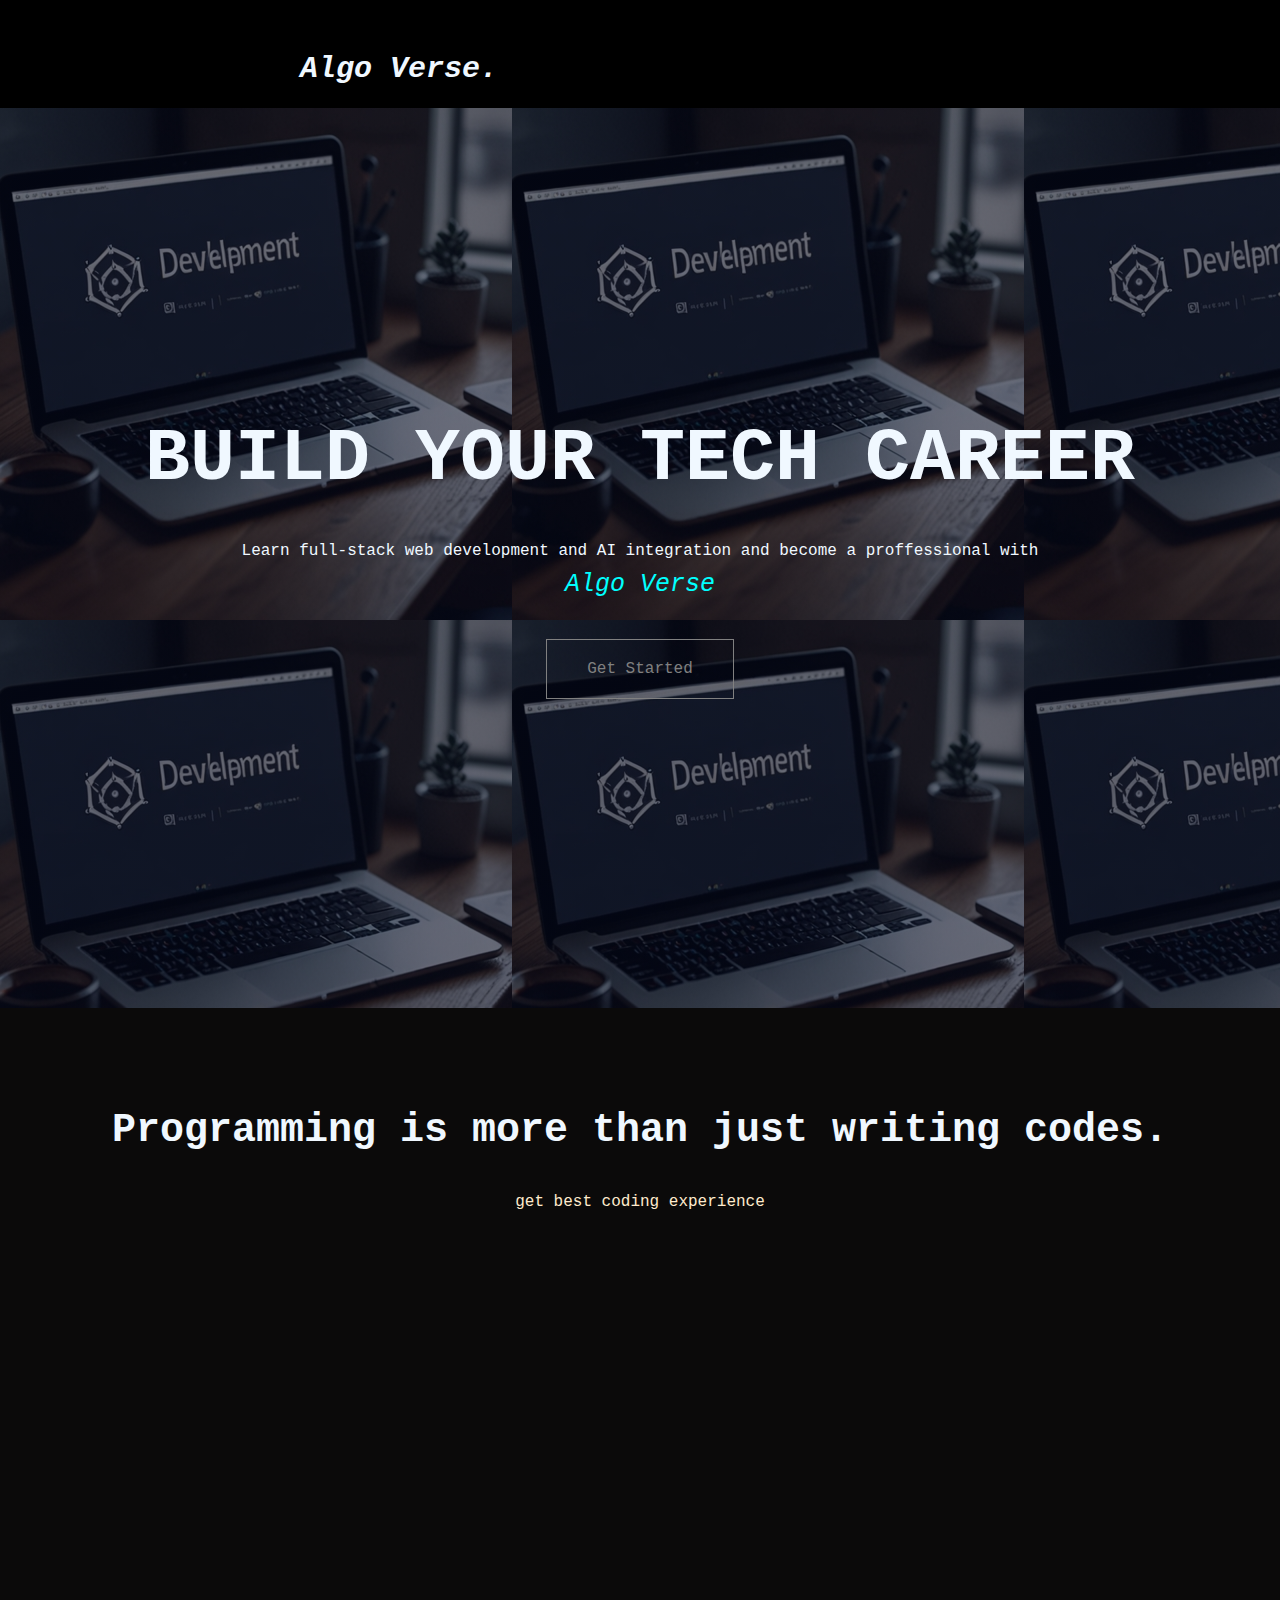
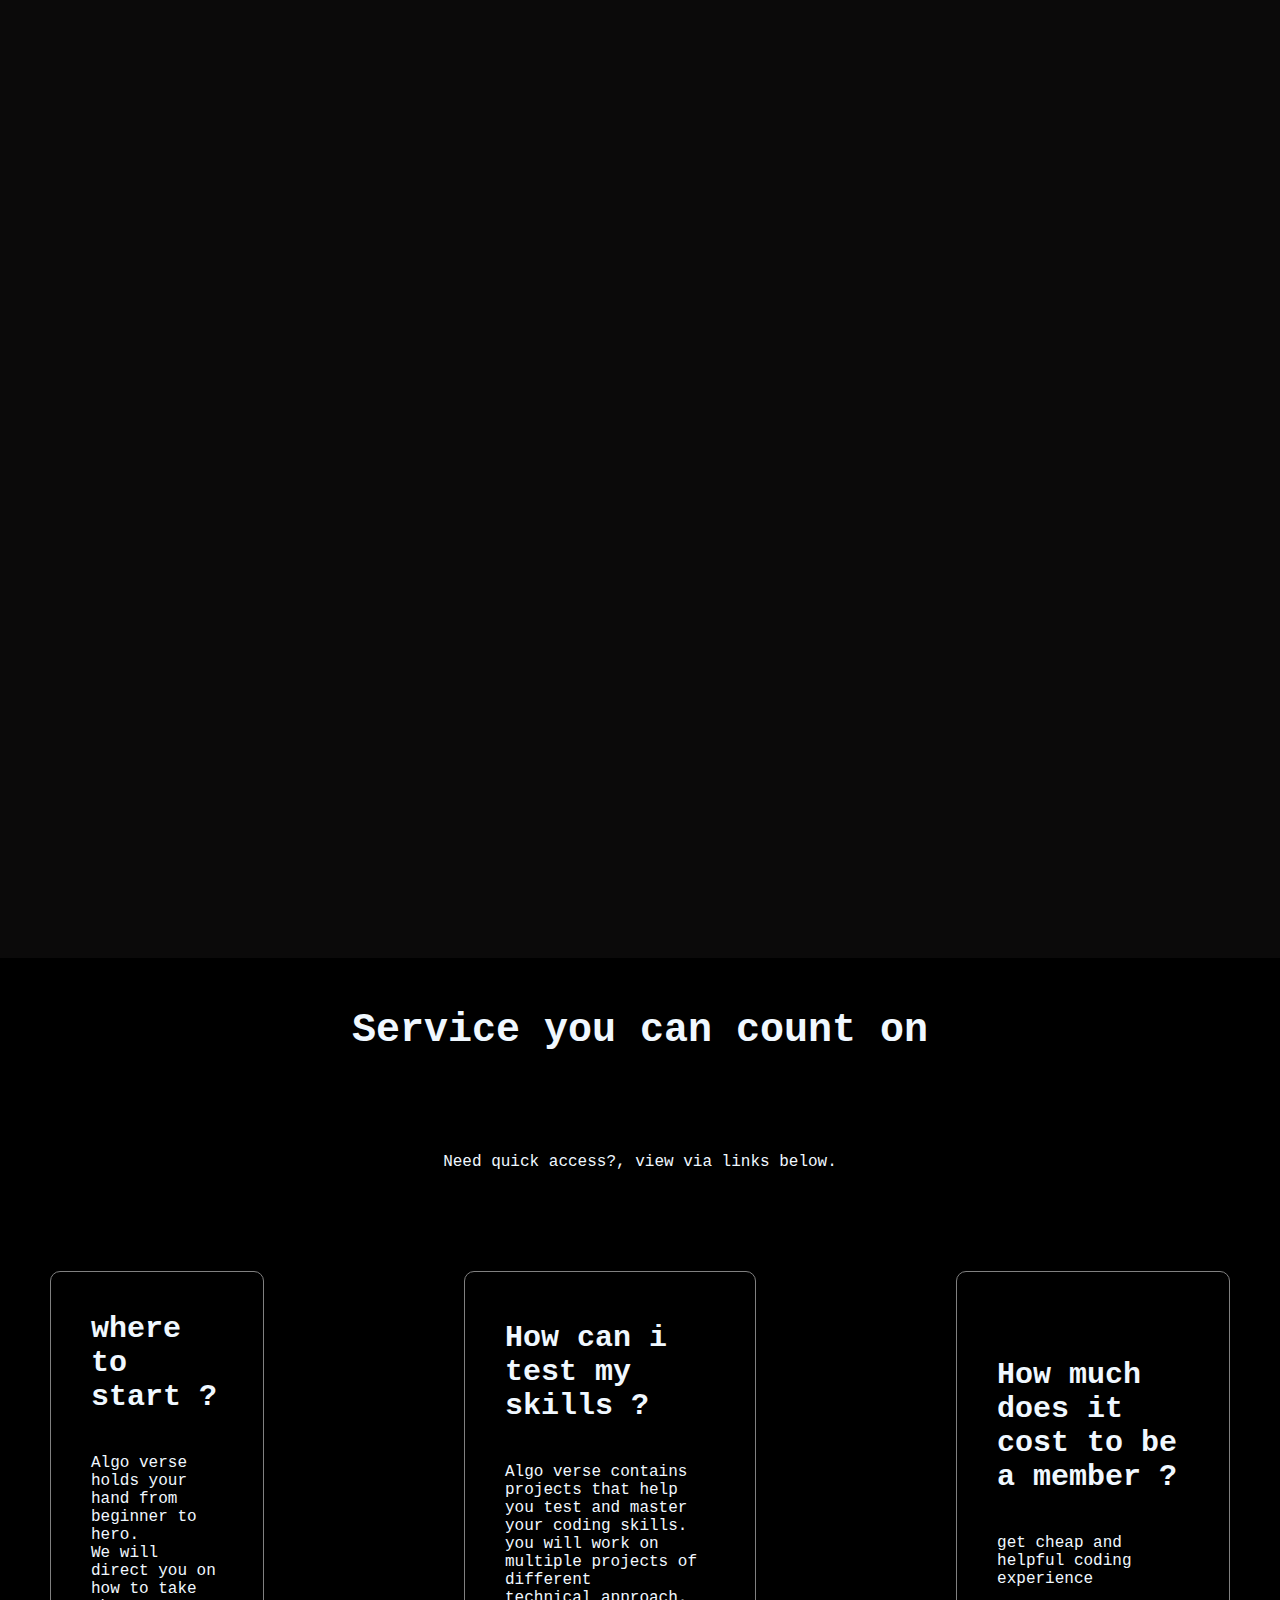
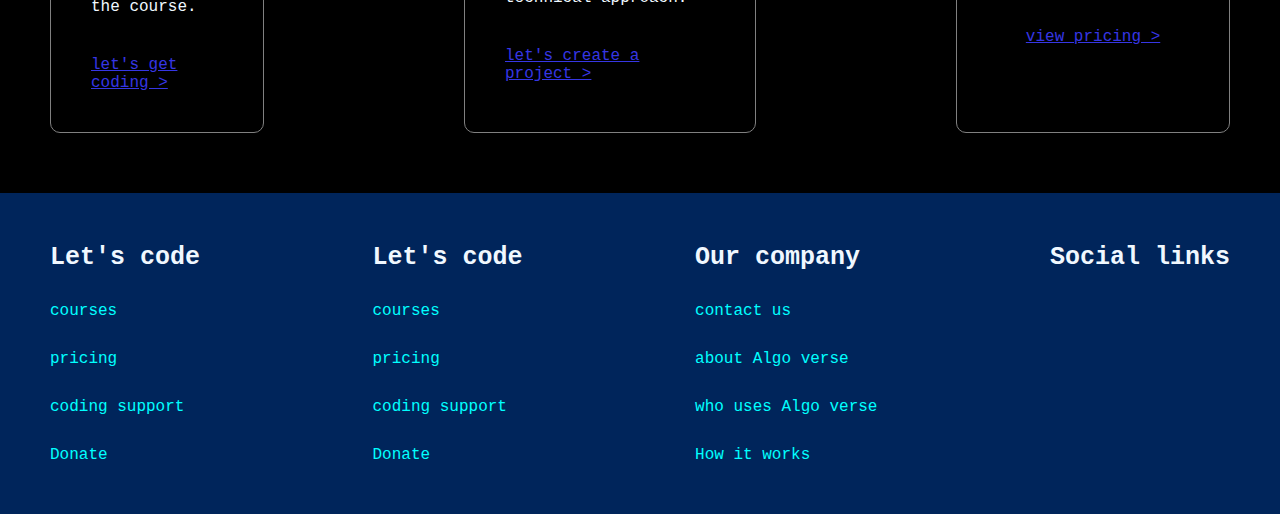
<file: index.html>
<!DOCTYPE html>
<html lang="en">
<head>
    <meta charset="UTF-8">
    <meta name="viewport" content="width=device-width, initial-scale=1.0">
    <title>Document</title>
    <link rel="stylesheet" href="style.css">
    
</head>
<body>
    <div class="header">
        <h3><a href="index.html">Algo Verse.</a></h3>
        <nav>
            <div class="dropdown">
                <a href="index.html">Services</a>
                <div class="dropdown-content">
                    <a href="buy.html">Buy site</a>
                    <a href="history.html">Sell site</a>
                    <a href="web.html">websites available</a>
                </div>
            </div>
            <a href="course.html">Course</a>
            <div class="dropdown">
                <a href="index.html">About</a>
                <div class="dropdown-content">
                    <a href="about.html">About us</a>
                    <a href="history.html">Contact us</a>
                    <a href="work.html">help</a>
                    <a href="">Job Opportunities</a>
                </div>
            </div>
            <a href="">Contact</a>
            <a href="price.html">pricing</a>
        </nav>
    </div>
    
        <div class="container">
            <h1>BUILD YOUR TECH CAREER</h1>
            <p>Learn full-stack web development and AI integration and become a proffessional with <br><span>Algo Verse</span></p>
            <a href="course.html">Get Started</a>
        </div>
    

    
        <div class="body-content">
            <div class="body-header">
                <h3>Programming is more than just writing codes.</h3>
                <p>get best coding experience</p>
            </div>
            <div class="security">
                <div>
                    <img src="images/billing.jpg" alt="">
                </div>
                <div class="info">
                    <h4>Expert Support</h4>
                    <div class="line"></div>
                    <p>Algo verse offers expert support by providing guidance in <br>
                        creating real life systems such as games and bank systems. <br>
                        More info about every concept tackled are available.
                    </p>
                </div>
            </div>
            <div class="security">
                <div class="info">
                    <h4>Learn Back-end development</h4>
                    <div class="line"></div>
                    <p>Ever wondered how the webs work, ever had the curiosity as <br>
                        to what makes the websites run and function. Embark on your<br>
                        backend development journey with Algo verse and find all the answers.
                    </p>
                </div>
                <img src="images/data.jpg" alt="">
            </div>
            <div class="security">
                <img src="images/frontend.jpg" alt="">
                <div class="info">
                    <h4>Get to know about Front-end development</h4>
                    <div class="line"></div>
                    <p>Algo verse will give you a step by step guide on how <br>
                        to build cool and well structured front-end of websites <br>
                        such as the Algo verse site that you are currently interacting with.
                    </p>
                </div>
            </div>
        </div>
    

    
        <div class="body-nav">
            <h3>Service you can count on</h3>
            <p>Need quick access?, view  via links below.</p>
            <div class="services-offer">
                <div class="track-service">
                    <h4>where to start ?</h4>
                    <p>Algo verse holds your hand from beginner to hero.<br>
                        We will direct you on how to take the course.
                    </p>
                    <a href="course.html">let's get coding ></a>
                </div>
                <div class="ship-service">
                    <h4>How can i test my skills ?</h4>
                    <p>
                        Algo verse contains projects that help you
                        test and master your coding skills. <br>
                        you will work on multiple projects of different <br>
                        technical approach.
                    </p>
                    <a href="course.html">let's create a project ></a>
                </div>
                <div class="bill-service">
                    <h4>How much does it cost to be a member ?</h4>
                    <p>get cheap and helpful coding experience</p>
                    <a href="price.html">view pricing ></a>
                </div>
            </div>
        </div>
    

    <footer>
        <div class="left-footer">
            <h5>Let's code</h5>
            <a href="course.html">courses</a>
            <a href="">pricing</a>
            <a href="">coding support</a>
            <a href="">Donate</a>
        </div>
        <div class="middle-footer">
            <h5>Let's code</h5>
            <a href="course.html">courses</a>
            <a href="">pricing</a>
            <a href="">coding support</a>
            <a href="">Donate</a>
        </div>
        <div class="right-footer">
            <h5>Our company</h5>
            <a href="">contact us</a>
            <a href="">about Algo verse</a>
            <a href="">who uses Algo verse</a>
            <a href="">How it works</a>
        </div>
        <div class="contact">
            <h5>Social links</h5>
            
        </div>
    </footer>
    <script src="script.js"></script>
</body>
</html>
</file>
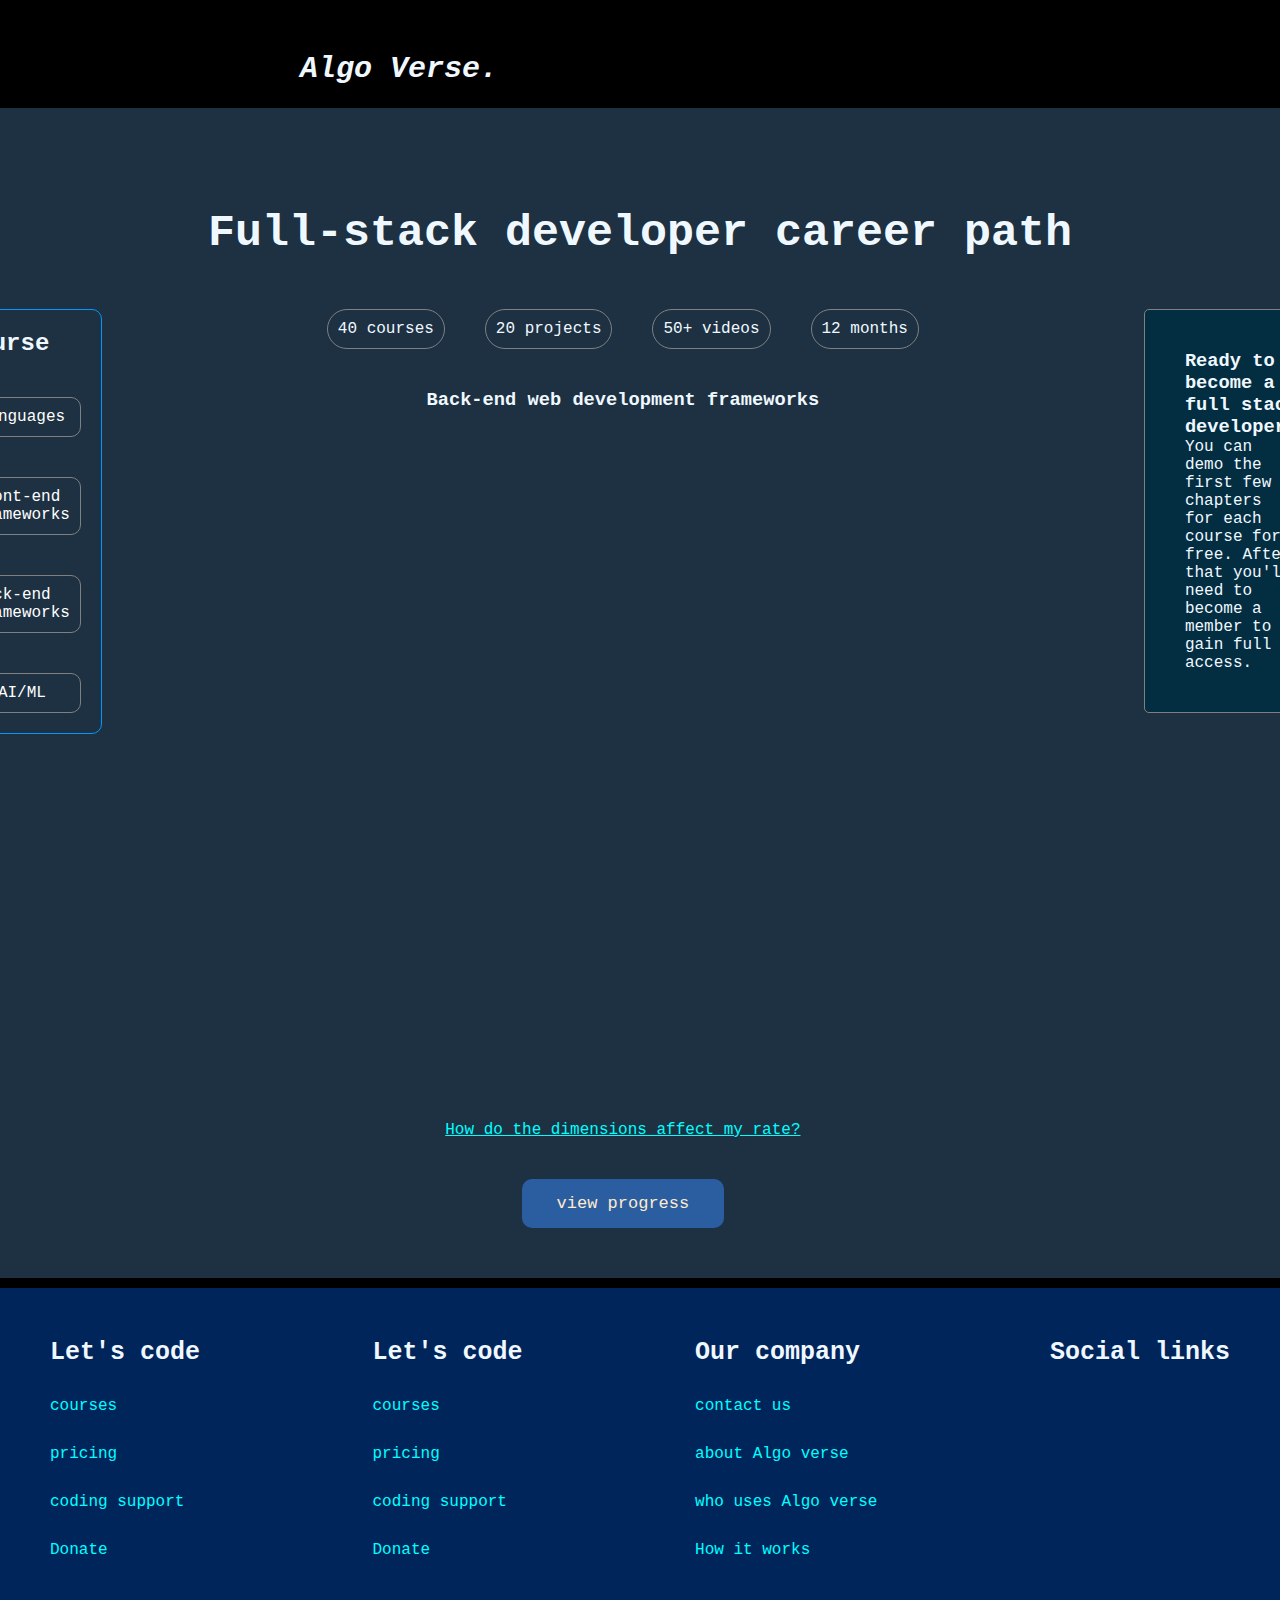
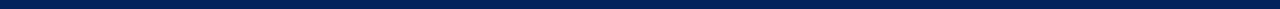
<file: back.html>
<!DOCTYPE html>
<html lang="en">
<head>
    <meta charset="UTF-8">
    <meta name="viewport" content="width=device-width, initial-scale=1.0">
    <title>Document</title>
    <link rel="stylesheet" href="style.css">
    <link href='https://unpkg.com/boxicons@2.1.4/css/boxicons.min.css' >
</head>
<body>
    <div class="header">
        <h3><a href="index.html">Algo Verse.</a></h3>
        <nav>
            <div class="dropdown">
                <a href="index.html">Services</a>
                <div class="dropdown-content">
                    <a href="about.html">Buy site</a>
                    <a href="history.html">Sell site</a>
                    <a href="web.html">websites available</a>
                </div>
            </div>
            <a href="course.html">Course</a>
            <div class="dropdown">
                <a href="index.html">About</a>
                <div class="dropdown-content">
                    <a href="about.html">About us</a>
                    <a href="history.html">Contact us</a>
                    <a href="work.html">help</a>
                    <a href="">Job Opportunities</a>
                </div>
            </div>
            <a href="">Contact</a>
            <a href="price.html">pricing</a>
        </nav>
    </div>


    <section>
        <h1>Full-stack developer career path</h1>
        <div class="form-group">
            <div class="course-links">
                <h2>Course</h2>
                <a href="languages.html">Languages</a>
                <a href="front.html">Front-end frameworks</a>
                <a href="back.html">Back-end frameworks</a>
                <a href="">AI/ML</a>
            </div>
            <div class="courses">
                <div class="access">
                    <div class="course-num">
                        <p>40 courses</p>
                    </div>
                    <div class="projects">
                        <p>20 projects</p>
                    </div>
                    <div class="videos">
                        <p>50+ videos</p>
                    </div>
                    <div class="months">
                        <p>12 months</p>
                    </div>
                </div>
                <h3>Back-end web development frameworks</h3>
                <div class="course-schedule">
                    <div class="stat">
                        <div>
                            <p>Course</p>
                            <h3>Learn Django</h3>
                        </div>
                        
                    </div>
                    <div class="recom">
                        <a href="editor_python.html">Enter course</a>
                    </div>
                </div>

                <div class="course-schedule">
                    <div class="stat">
                        <div>
                            <p>Course</p>
                            <h3>Learn Node</h3>
                        </div>
                    </div>
                    <div class="recom">
                        <a href="editor_javascript.html">Enter course</a>
                    </div>
                </div>

                <div class="course-schedule">
                    <div class="stat">
                        <div>
                            <p>Course</p>
                            <h3>Learn Flask</h3>
                        </div>
                    </div>
                    <div class="recom">
                        <a href="editor_python.html">Enter course</a>
                    </div>
                </div>

                <div class="course-schedule">
                    <div class="stat">
                        <div>
                            <p>Course</p>
                            <h3>Learn Laravel</h3>
                        </div>
                    </div>
                    <div class="recom">
                        <a href="editor_html.html">Enter course</a>
                    </div>
                </div>
                
                <div class="course-schedule">
                    <div class="stat">
                        <div>
                            <p>Course</p>
                            <h3>Learn Express</h3>
                        </div>
                    </div>
                    <div class="recom">
                        <a href="editor_javascript.html">Enter course</a>
                    </div>
                </div>
                



                <a href="">How do the dimensions affect my rate?</a>
                <button>view progress</button>

            </div>

            <div class="course-summary">
                <h3>Ready to become a full stack developer?</h3>
                <p>You can demo the first few chapters for each course for free. After <br>
                    that you'll need to become a member to gain full access.
                </p>
            </div>
        </div>
    </section>
    <footer>
        <div class="left-footer">
            <h5>Let's code</h5>
            <a href="course.html">courses</a>
            <a href="">pricing</a>
            <a href="">coding support</a>
            <a href="">Donate</a>
        </div>
        <div class="middle-footer">
            <h5>Let's code</h5>
            <a href="course.html">courses</a>
            <a href="">pricing</a>
            <a href="">coding support</a>
            <a href="">Donate</a>
        </div>
        <div class="right-footer">
            <h5>Our company</h5>
            <a href="">contact us</a>
            <a href="">about Algo verse</a>
            <a href="">who uses Algo verse</a>
            <a href="">How it works</a>
        </div>
        <div class="contact">
            <h5>Social links</h5>
            
        </div>
    </footer>
</body>
</html>
</file>
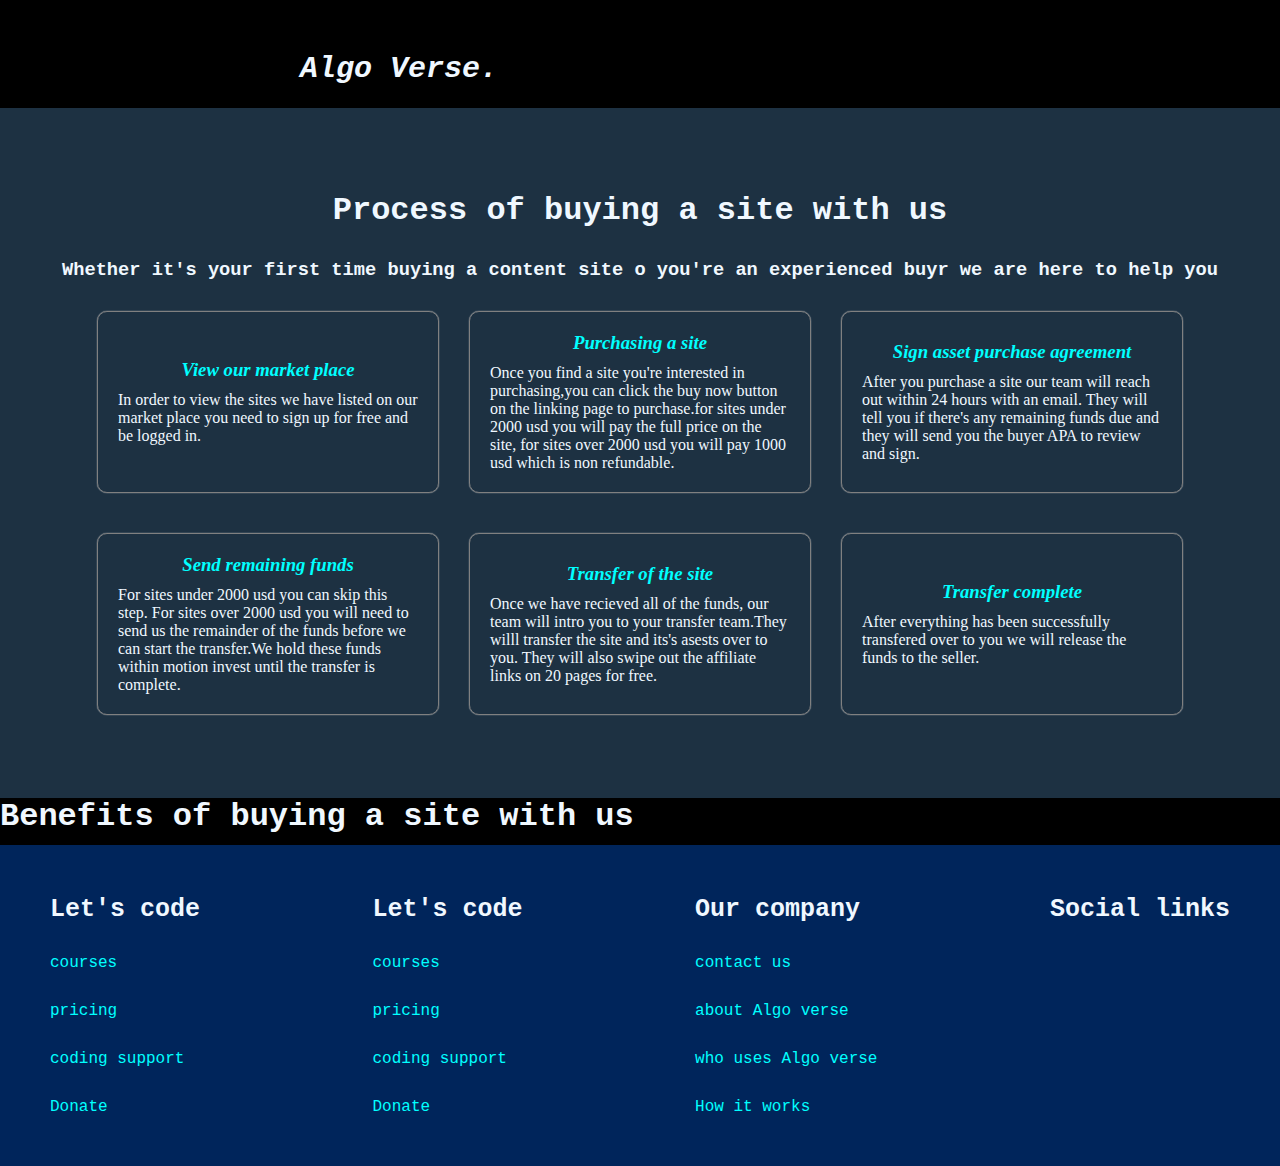
<file: buy.html>
<!DOCTYPE html>
<html lang="en">
<head>
    <meta charset="UTF-8">
    <meta name="viewport" content="width=device-width, initial-scale=1.0">
    <title>Document</title>
    <link rel="stylesheet" href="style.css">
    
</head>
<body>
    <div class="header">
        <h3><a href="index.html">Algo Verse.</a></h3>
        <nav>
            <div class="dropdown">
                <a href="index.html">Services</a>
                <div class="dropdown-content">
                    <a href="buy.html">Buy site</a>
                    <a href="history.html">Sell site</a>
                    <a href="web.html">websites available</a>
                </div>
            </div>
            <a href="course.html">Course</a>
            <div class="dropdown">
                <a href="index.html">About</a>
                <div class="dropdown-content">
                    <a href="about.html">About us</a>
                    <a href="contact.html">Contact us</a>
                    <a href="work.html">help</a>
                    <a href="">Job Opportunities</a>
                </div>
            </div>
            <a href="">Contact</a>
            <a href="price.html">pricing</a>
        </nav>
    </div>
    
    <div class="process">
        <h1>Process of buying a site with us</h1>
        <h3>Whether it's your first time buying a content site o you're an experienced buyr we are here to help you</h3>
        <div class="box-content">
            <div class="box-up">
                <div class="box-container">
                    <h3>View our market place</h3>
                    <p>In order to view the sites we have listed on our market place you need to sign up for free and be logged in.</p>
                </div>
                <div class="box-container">
                    <h3>Purchasing a site</h3>
                    <p>Once you find a site you're interested in purchasing,you can click the buy now button on the linking page to purchase.for sites under 2000 usd you will pay the full price on the site, for sites over 2000 usd you will pay 1000 usd which is non refundable.</p>
                </div>
                <div class="box-container">
                    <h3>Sign asset purchase agreement</h3>
                    <p>After you purchase a site our team will reach out within 24 hours with an email. They will tell you if there's any remaining funds due and they will send you the buyer APA to review and sign.</p>
                </div>
            </div>
            <div class="box-down">
                <div class="box-container">
                    <h3>Send remaining funds</h3>
                    <p>For sites under 2000 usd you can skip this step. For sites over 2000 usd you will need to send us the remainder of the funds before we can start the transfer.We hold these funds within motion invest until the transfer is complete.</p>
                </div>
                <div class="box-container">
                    <h3>Transfer of the site</h3>
                    <p>Once we have recieved all of the funds, our team will intro you to your transfer team.They willl transfer the site and its's asests over to you. They will also swipe out the affiliate links on 20 pages for free.</p>
                </div>
                <div class="box-container">
                    <h3>Transfer complete</h3>
                    <p>After everything has been successfully transfered over to you we will release the funds to the seller.</p>
                </div>                
            </div>
        </div>
    </div>

    <div class="benefits">
        <h1>Benefits of buying a site with us</h1>
        <p></p>
    </div>
    

    <footer>
        <div class="left-footer">
            <h5>Let's code</h5>
            <a href="course.html">courses</a>
            <a href="">pricing</a>
            <a href="">coding support</a>
            <a href="">Donate</a>
        </div>
        <div class="middle-footer">
            <h5>Let's code</h5>
            <a href="course.html">courses</a>
            <a href="">pricing</a>
            <a href="">coding support</a>
            <a href="">Donate</a>
        </div>
        <div class="right-footer">
            <h5>Our company</h5>
            <a href="">contact us</a>
            <a href="">about Algo verse</a>
            <a href="">who uses Algo verse</a>
            <a href="">How it works</a>
        </div>
        <div class="contact">
            <h5>Social links</h5>
            
        </div>
    </footer>
    <script src="script.js"></script>
</body>
</html>
</file>
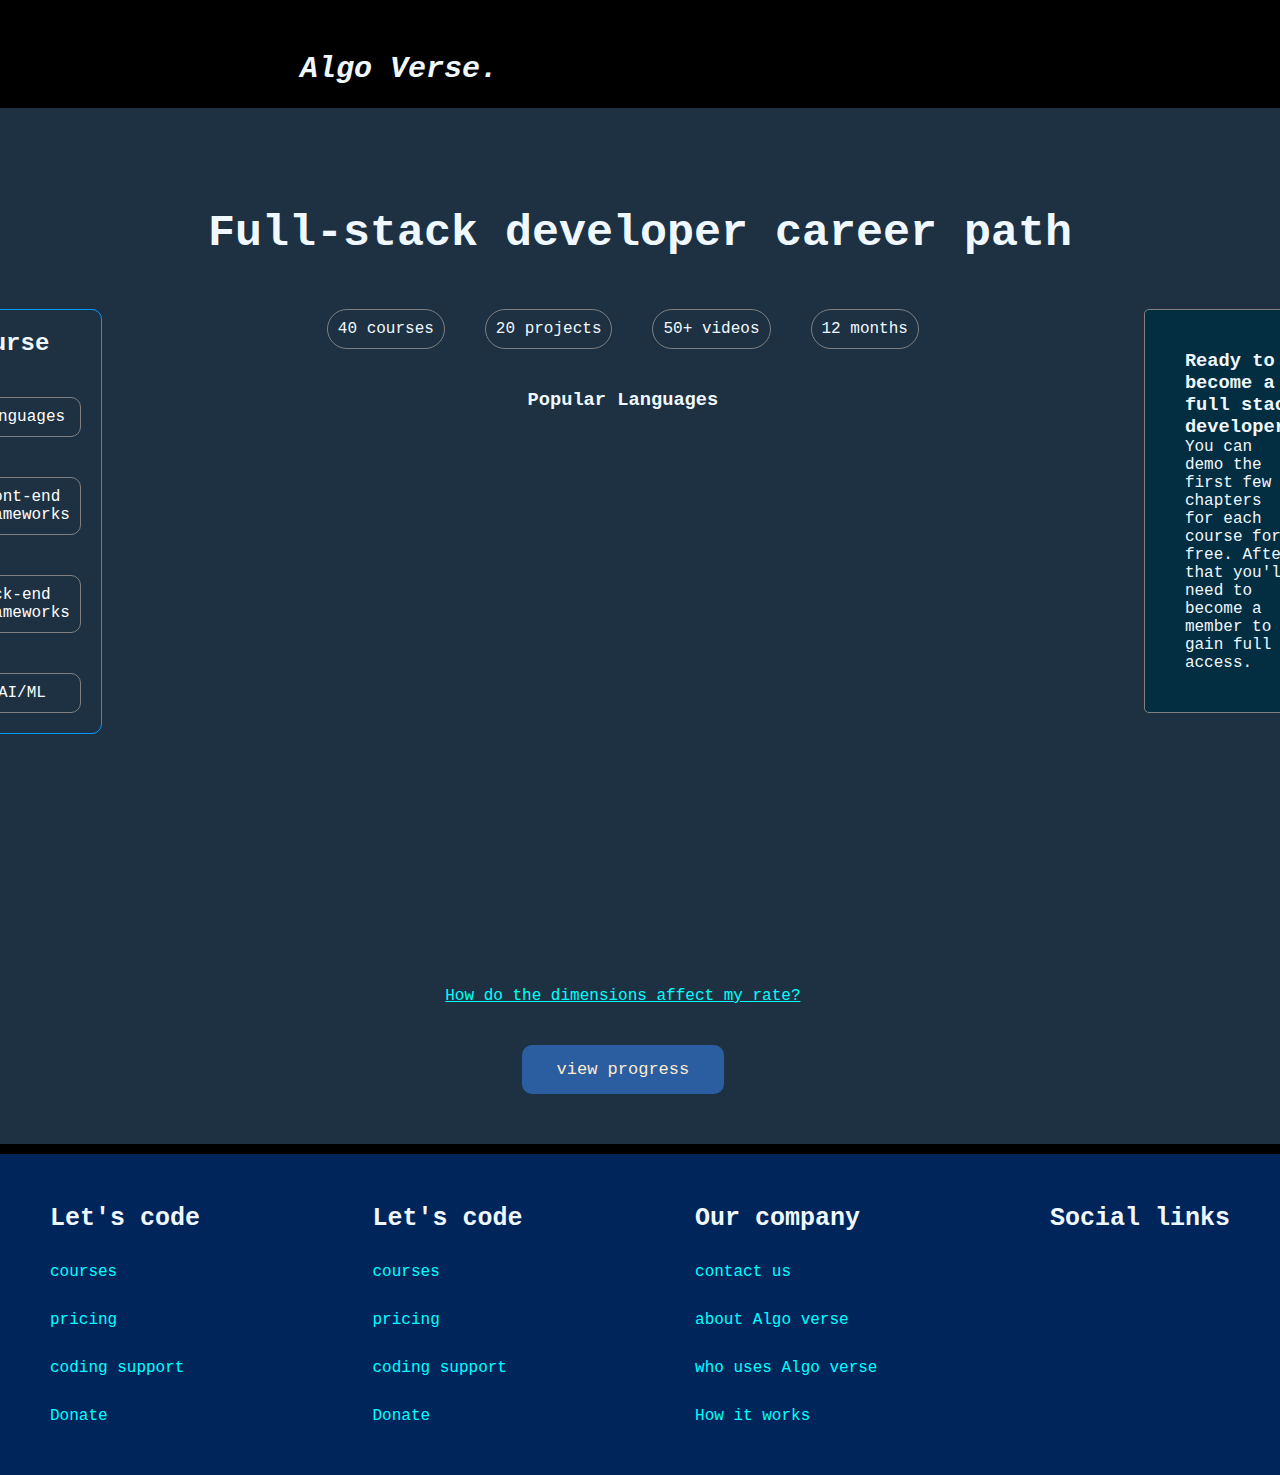
<file: course.html>
<!DOCTYPE html>
<html lang="en">
<head>
    <meta charset="UTF-8">
    <meta name="viewport" content="width=device-width, initial-scale=1.0">
    <title>Document</title>
    <link rel="stylesheet" href="style.css">
    <link href='https://unpkg.com/boxicons@2.1.4/css/boxicons.min.css' >
</head>
<body>
    <div class="header">
        <h3><a href="index.html">Algo Verse.</a></h3>
        <nav>
            <div class="dropdown">
                <a href="index.html">Services</a>
                <div class="dropdown-content">
                    <a href="about.html">Buy site</a>
                    <a href="history.html">Sell site</a>
                    <a href="web.html">websites available</a>
                </div>
            </div>
            <a href="course.html">Course</a>
            <div class="dropdown">
                <a href="index.html">About</a>
                <div class="dropdown-content">
                    <a href="about.html">About us</a>
                    <a href="history.html">Contact us</a>
                    <a href="work.html">help</a>
                    <a href="">Job Opportunities</a>
                </div>
            </div>
            <a href="">Contact</a>
            <a href="price.html">pricing</a>
        </nav>
    </div>


    <section>
        <h1>Full-stack developer career path</h1>
        <div class="form-group">
            <div class="course-links">
                <h2>Course</h2>
                <a href="course.html">Languages</a>
                <a href="front.html">Front-end frameworks</a>
                <a href="back.html">Back-end frameworks</a>
                <a href="">AI/ML</a>
            </div>
            <div class="courses">
                <div class="access">
                    <div class="course-num">
                        <p>40 courses</p>
                    </div>
                    <div class="projects">
                        <p>20 projects</p>
                    </div>
                    <div class="videos">
                        <p>50+ videos</p>
                    </div>
                    <div class="months">
                        <p>12 months</p>
                    </div>
                </div>
                <h3>Popular Languages</h3>
                <div class="course-schedule">
                    <div class="stat">
                        <div>
                            <p>Course</p>
                            <h3>Learn HTML & CSS</h3>
                        </div>
                        
                    </div>
                    <div class="recom">
                        <a href="editor_html.html">Enter course</a>
                    </div>
                </div>

                <div class="course-schedule">
                    <div class="stat">
                        <div>
                            <p>Course</p>
                            <h3>Learn Javascript</h3>
                        </div>
                    </div>
                    <div class="recom">
                        <a href="editor_javascript.html">Enter course</a>
                    </div>
                </div>

                <div class="course-schedule">
                    <div class="stat">
                        <div>
                            <p>Course</p>
                            <h3>Learn Python</h3>
                        </div>
                    </div>
                    <div class="recom">
                        <a href="editor_python.html">Enter course</a>
                    </div>
                </div>

                <div class="course-schedule">
                    <div class="stat">
                        <div>
                            <p>Course</p>
                            <h3>Learn Go-lang</h3>
                        </div>
                    </div>
                    <div class="recom">
                        <a href="editor_go.html">Enter course</a>
                    </div>
                </div>
                
                



                <a href="">How do the dimensions affect my rate?</a>
                <button>view progress</button>

            </div>

            <div class="course-summary">
                <h3>Ready to become a full stack developer?</h3>
                <p>You can demo the first few chapters for each course for free. After <br>
                    that you'll need to become a member to gain full access.
                </p>
            </div>
        </div>
    </section>
    <footer>
        <div class="left-footer">
            <h5>Let's code</h5>
            <a href="course.html">courses</a>
            <a href="">pricing</a>
            <a href="">coding support</a>
            <a href="">Donate</a>
        </div>
        <div class="middle-footer">
            <h5>Let's code</h5>
            <a href="course.html">courses</a>
            <a href="">pricing</a>
            <a href="">coding support</a>
            <a href="">Donate</a>
        </div>
        <div class="right-footer">
            <h5>Our company</h5>
            <a href="">contact us</a>
            <a href="">about Algo verse</a>
            <a href="">who uses Algo verse</a>
            <a href="">How it works</a>
        </div>
        <div class="contact">
            <h5>Social links</h5>
            
        </div>
    </footer>
</body>
</html>


<!-- <i class='bx bx-home-smile'></i> -->
<!-- <i class='bx bx-package' ></i> -->
<!-- <i class='bx bx-map' ></i> -->
<!-- <i class='bx bx-info-circle' ></i> -->
<!-- <i class='bx bxs-factory' ></i> -->
<!-- <i class='bx bx-chevron-up' ></i> -->
<!-- <i class='bx bx-chevron-down' ></i> -->
<!-- <i class='bx bxl-linkedin'></i> -->
<!-- <i class='bx bxl-twitter' ></i> -->
</file>
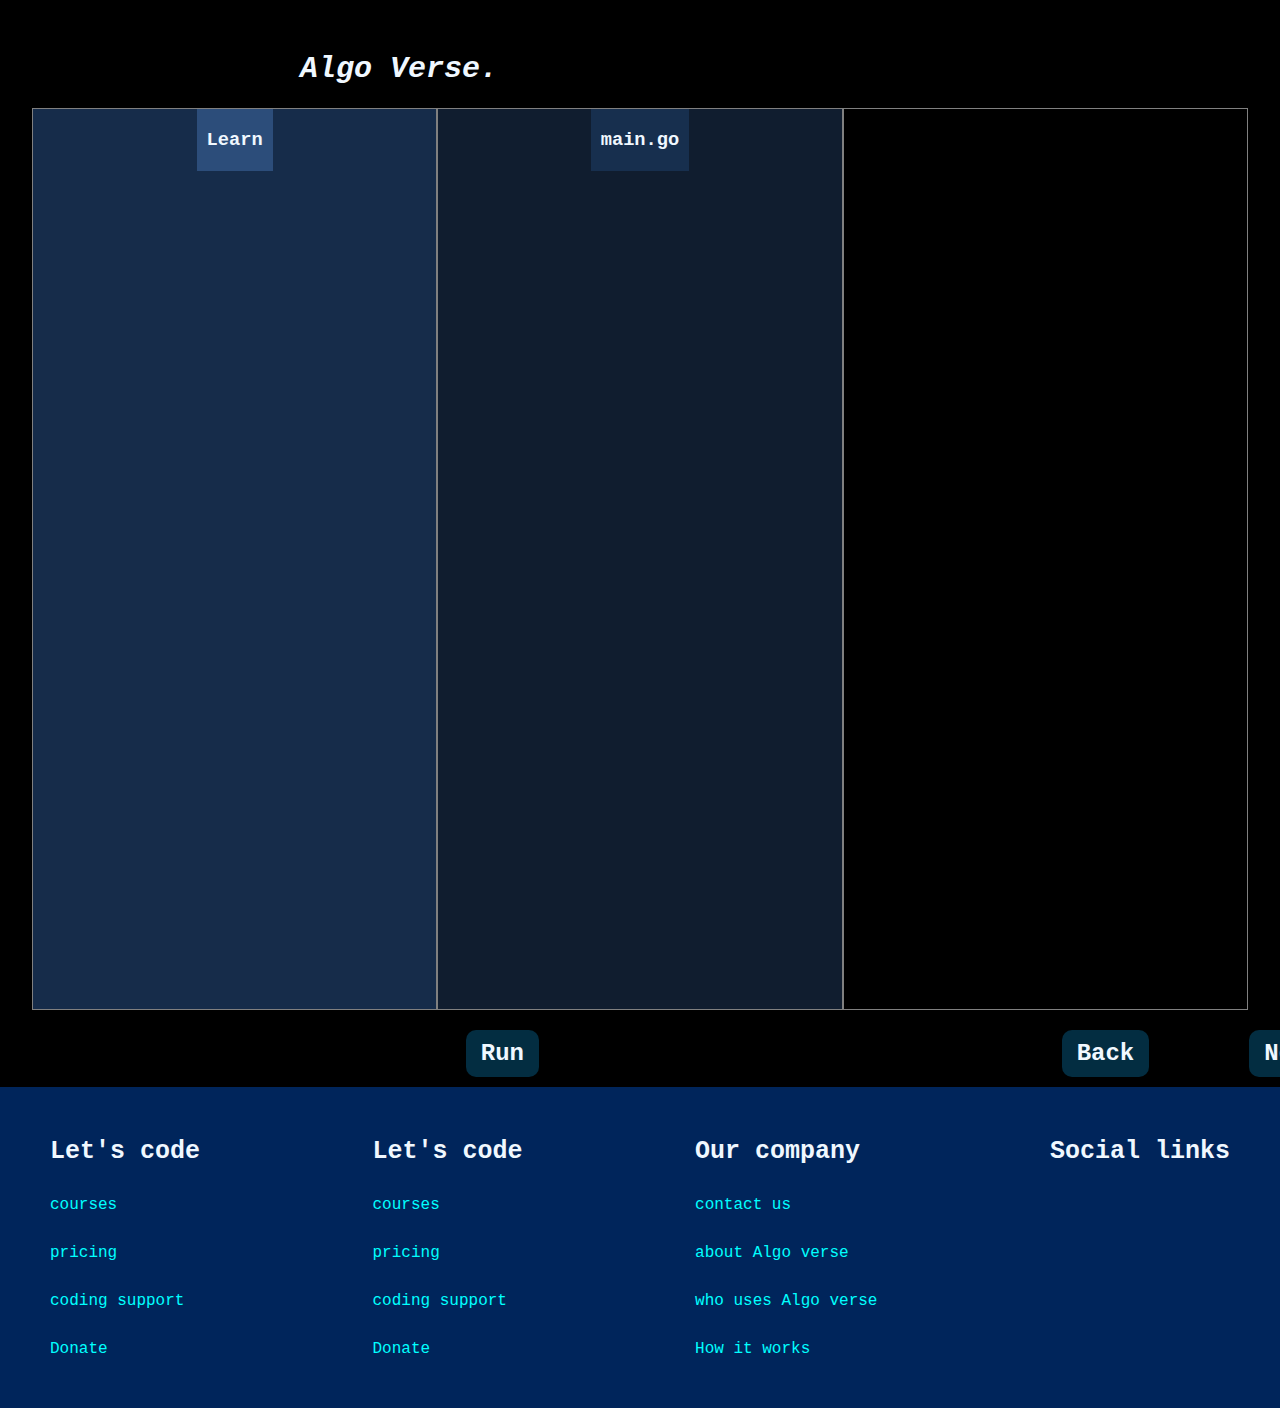
<file: editor_go.html>
<!DOCTYPE html>
<html lang="en">
<head>
    <meta charset="UTF-8">
    <meta name="viewport" content="width=device-width, initial-scale=1.0">
    <title>Document</title>
    <link rel="stylesheet" href="style.css">
    
</head>
<body>
    <div class="header">
        <h3><a href="index.html">Algo Verse.</a></h3>
        <nav>
            <div class="dropdown">
                <a href="index.html">Services</a>
                <div class="dropdown-content">
                    <a href="about.html">Buy site</a>
                    <a href="history.html">Sell site</a>
                    <a href="web.html">websites available</a>
                </div>
            </div>
            <a href="course.html">Course</a>
            <div class="dropdown">
                <a href="index.html">About</a>
                <div class="dropdown-content">
                    <a href="about.html">About us</a>
                    <a href="history.html">Contact us</a>
                    <a href="work.html">help</a>
                    <a href="">Job Opportunities</a>
                </div>
            </div>
            <a href="">Contact</a>
            <a href="price.html">pricing</a>
        </nav>
    </div>
    
    <div class="editor">
        <div class="edit-body">
            <div class="editor-1">
                <div class="code1">
                    <h3>Learn</h3>
                </div>
            </div>
            <div class="editor-2">
                <div class="code2">
                    <h3>main.go</h3>
                </div>
            </div>
            <div class="editor-3"></div>
        </div>
        
        <div class="lower-field">
            <div class="review">
                <h2>Run</h2>
            </div>
            <div class="run">
                <h2>Back</h2>
                <h2>Next</h2>
            </div>
        </div>
    </div>


    <footer>
        <div class="left-footer">
            <h5>Let's code</h5>
            <a href="course.html">courses</a>
            <a href="">pricing</a>
            <a href="">coding support</a>
            <a href="">Donate</a>
        </div>
        <div class="middle-footer">
            <h5>Let's code</h5>
            <a href="course.html">courses</a>
            <a href="">pricing</a>
            <a href="">coding support</a>
            <a href="">Donate</a>
        </div>
        <div class="right-footer">
            <h5>Our company</h5>
            <a href="">contact us</a>
            <a href="">about Algo verse</a>
            <a href="">who uses Algo verse</a>
            <a href="">How it works</a>
        </div>
        <div class="contact">
            <h5>Social links</h5>
            
        </div>
    </footer>
    <script src="script.js"></script>
</body>
</html>
</file>
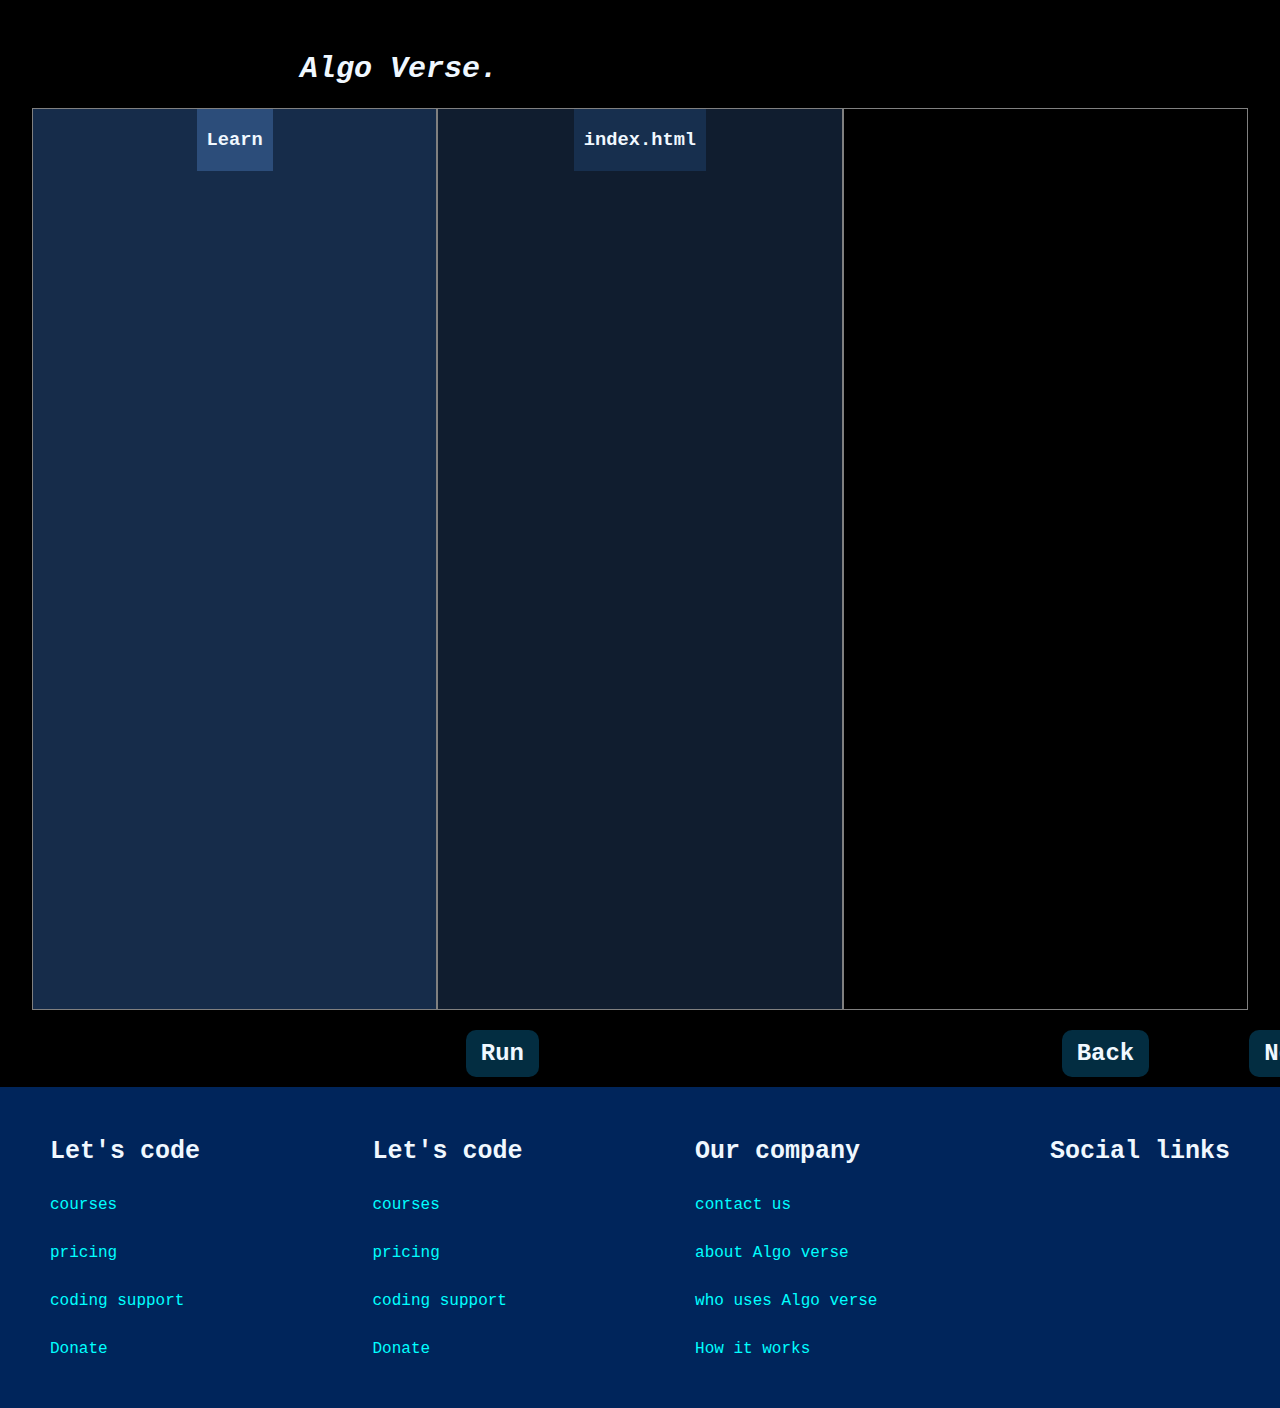
<file: editor_html.html>
<!DOCTYPE html>
<html lang="en">
<head>
    <meta charset="UTF-8">
    <meta name="viewport" content="width=device-width, initial-scale=1.0">
    <title>Document</title>
    <link rel="stylesheet" href="style.css">
    
</head>
<body>
    <div class="header">
        <h3><a href="index.html">Algo Verse.</a></h3>
        <nav>
            <a href="course.html">Course</a>
            <a href="about.html">About us</a>
            <a href="">Contact</a>
            <a href="">pricing</a>
        </nav>
    </div>
    
    <div class="editor">
        <div class="edit-body">
            <div class="editor-1">
                <div class="code1">
                    <h3>Learn</h3>
                </div>
            </div>
            <div class="editor-2">
                <div class="code2">
                    <h3>index.html</h3>
                </div>
            </div>
            <div class="editor-3"></div>
        </div>
        
        <div class="lower-field">
            <div class="review">
                <h2>Run</h2>
            </div>
            <div class="run">
                <h2>Back</h2>
                <h2>Next</h2>
            </div>
        </div>
    </div>


    <footer>
        <div class="left-footer">
            <h5>Let's code</h5>
            <a href="course.html">courses</a>
            <a href="">pricing</a>
            <a href="">coding support</a>
            <a href="">Donate</a>
        </div>
        <div class="middle-footer">
            <h5>Let's code</h5>
            <a href="course.html">courses</a>
            <a href="">pricing</a>
            <a href="">coding support</a>
            <a href="">Donate</a>
        </div>
        <div class="right-footer">
            <h5>Our company</h5>
            <a href="">contact us</a>
            <a href="">about Algo verse</a>
            <a href="">who uses Algo verse</a>
            <a href="">How it works</a>
        </div>
        <div class="contact">
            <h5>Social links</h5>
            
        </div>
    </footer>
    <script src="script.js"></script>
</body>
</html>
</file>
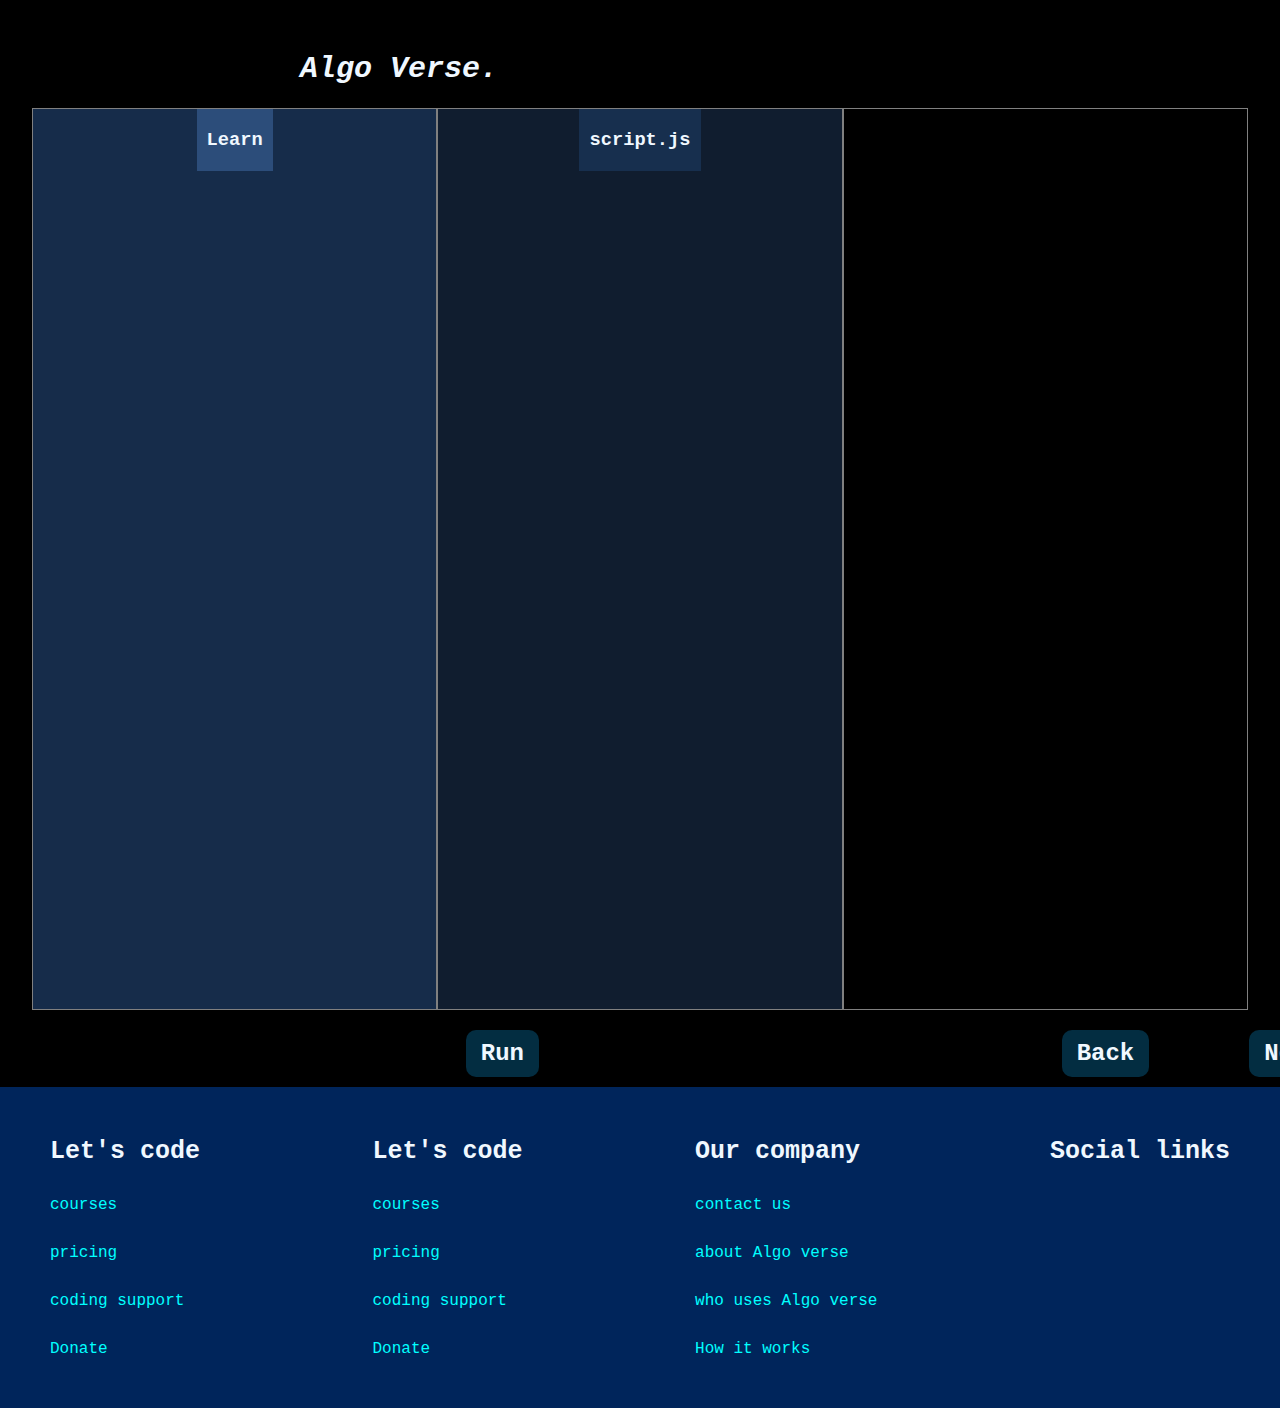
<file: editor_javascript.html>
<!DOCTYPE html>
<html lang="en">
<head>
    <meta charset="UTF-8">
    <meta name="viewport" content="width=device-width, initial-scale=1.0">
    <title>Document</title>
    <link rel="stylesheet" href="style.css">
    
</head>
<body>
    <div class="header">
        <h3><a href="index.html">Algo Verse.</a></h3>
        <nav>
            <div class="dropdown">
                <a href="index.html">Services</a>
                <div class="dropdown-content">
                    <a href="about.html">Buy site</a>
                    <a href="history.html">Sell site</a>
                    <a href="web.html">websites available</a>
                </div>
            </div>
            <a href="course.html">Course</a>
            <div class="dropdown">
                <a href="index.html">About</a>
                <div class="dropdown-content">
                    <a href="about.html">About us</a>
                    <a href="history.html">Contact us</a>
                    <a href="work.html">help</a>
                    <a href="">Job Opportunities</a>
                </div>
            </div>
            <a href="">Contact</a>
            <a href="price.html">pricing</a>
        </nav>
    </div>
    
    <div class="editor">
        <div class="edit-body">
            <div class="editor-1">
                <div class="code1">
                    <h3>Learn</h3>
                </div>
            </div>
            <div class="editor-2">
                <div class="code2">
                    <h3>script.js</h3>
                </div>
            </div>
            <div class="editor-3"></div>
        </div>
        
        <div class="lower-field">
            <div class="review">
                <h2>Run</h2>
            </div>
            <div class="run">
                <h2>Back</h2>
                <h2>Next</h2>
            </div>
        </div>
    </div>


    <footer>
        <div class="left-footer">
            <h5>Let's code</h5>
            <a href="course.html">courses</a>
            <a href="">pricing</a>
            <a href="">coding support</a>
            <a href="">Donate</a>
        </div>
        <div class="middle-footer">
            <h5>Let's code</h5>
            <a href="course.html">courses</a>
            <a href="">pricing</a>
            <a href="">coding support</a>
            <a href="">Donate</a>
        </div>
        <div class="right-footer">
            <h5>Our company</h5>
            <a href="">contact us</a>
            <a href="">about Algo verse</a>
            <a href="">who uses Algo verse</a>
            <a href="">How it works</a>
        </div>
        <div class="contact">
            <h5>Social links</h5>
            
        </div>
    </footer>
    <script src="script.js"></script>
</body>
</html>
</file>
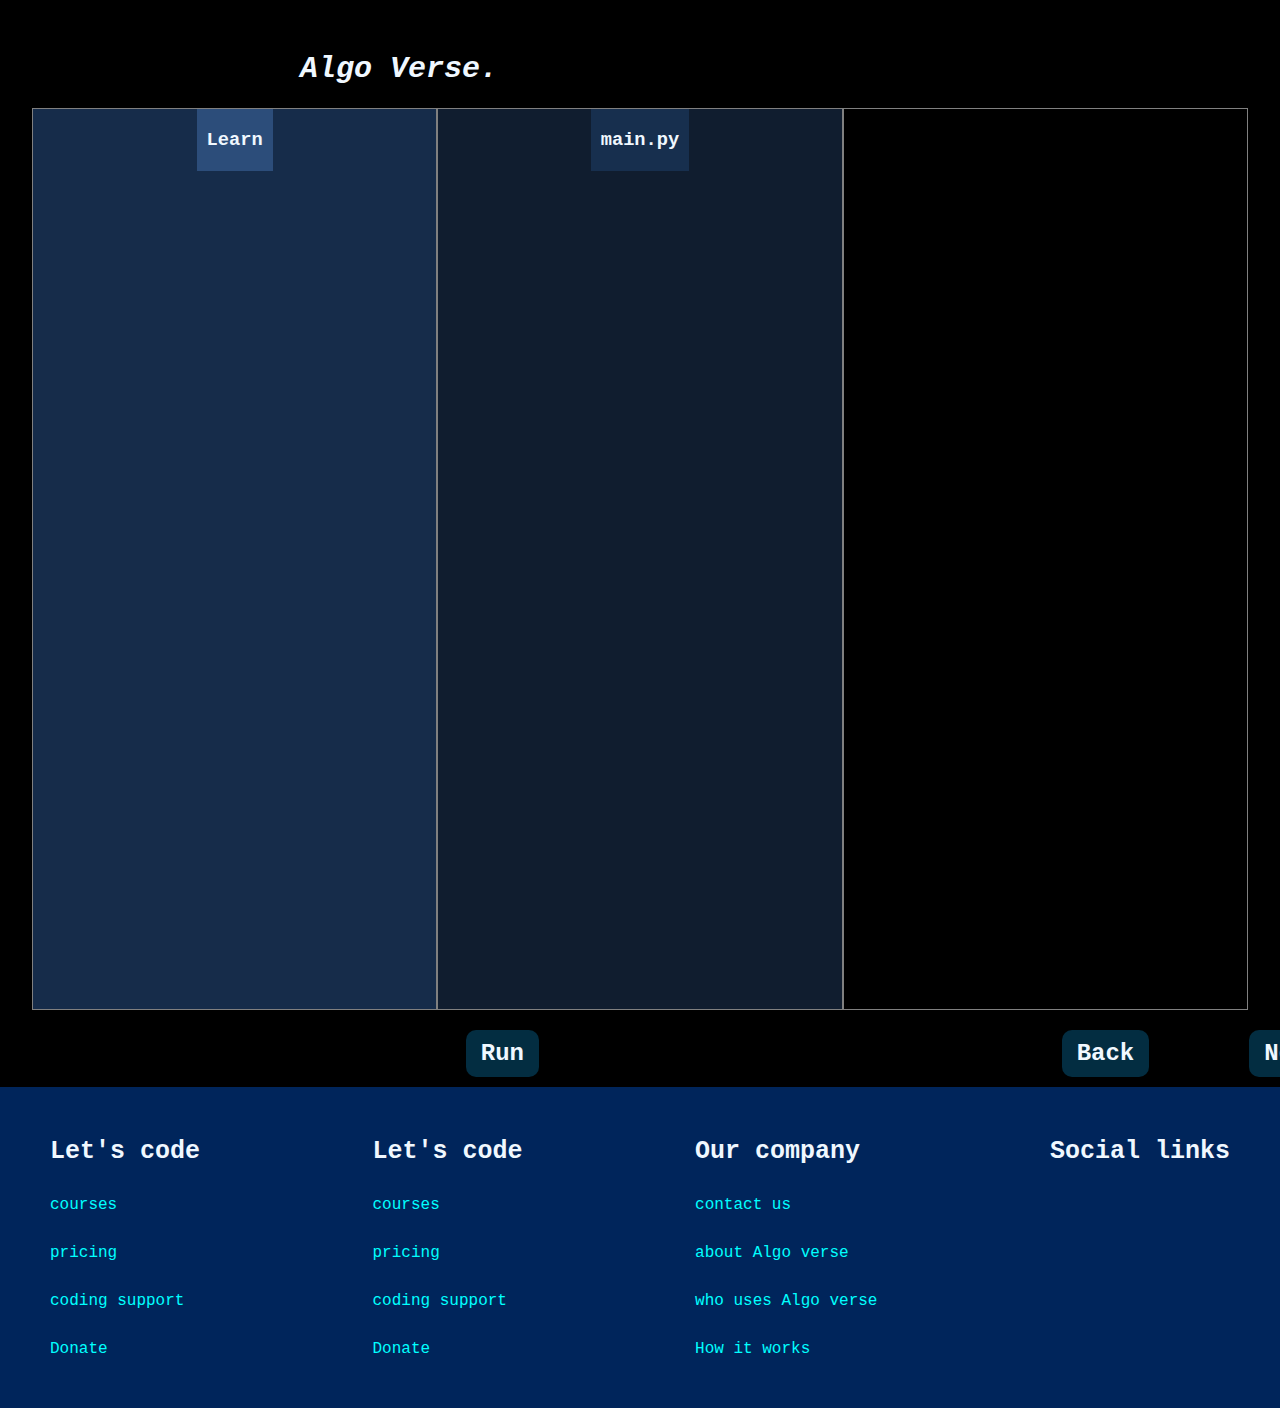
<file: editor_python.html>
<!DOCTYPE html>
<html lang="en">
<head>
    <meta charset="UTF-8">
    <meta name="viewport" content="width=device-width, initial-scale=1.0">
    <title>Document</title>
    <link rel="stylesheet" href="style.css">
    
</head>
<body>
    <div class="header">
        <h3><a href="index.html">Algo Verse.</a></h3>
        <nav>
            <div class="dropdown">
                <a href="index.html">Services</a>
                <div class="dropdown-content">
                    <a href="about.html">Buy site</a>
                    <a href="history.html">Sell site</a>
                    <a href="web.html">websites available</a>
                </div>
            </div>
            <a href="course.html">Course</a>
            <div class="dropdown">
                <a href="index.html">About</a>
                <div class="dropdown-content">
                    <a href="about.html">About us</a>
                    <a href="history.html">Contact us</a>
                    <a href="work.html">help</a>
                    <a href="">Job Opportunities</a>
                </div>
            </div>
            <a href="">Contact</a>
            <a href="price.html">pricing</a>
        </nav>
    </div>
    
    <div class="editor">
        <div class="edit-body">
            <div class="editor-1">
                <div class="code1">
                    <h3>Learn</h3>
                </div>
            </div>
            <div class="editor-2">
                <div class="code2">
                    <h3>main.py</h3>
                </div>
            </div>
            <div class="editor-3"></div>
        </div>
        
        <div class="lower-field">
            <div class="review">
                <h2>Run</h2>
            </div>
            <div class="run">
                <h2>Back</h2>
                <h2>Next</h2>
            </div>
        </div>
    </div>


    <footer>
        <div class="left-footer">
            <h5>Let's code</h5>
            <a href="course.html">courses</a>
            <a href="">pricing</a>
            <a href="">coding support</a>
            <a href="">Donate</a>
        </div>
        <div class="middle-footer">
            <h5>Let's code</h5>
            <a href="course.html">courses</a>
            <a href="">pricing</a>
            <a href="">coding support</a>
            <a href="">Donate</a>
        </div>
        <div class="right-footer">
            <h5>Our company</h5>
            <a href="">contact us</a>
            <a href="">about Algo verse</a>
            <a href="">who uses Algo verse</a>
            <a href="">How it works</a>
        </div>
        <div class="contact">
            <h5>Social links</h5>
            
        </div>
    </footer>
    <script src="script.js"></script>
</body>
</html>
</file>
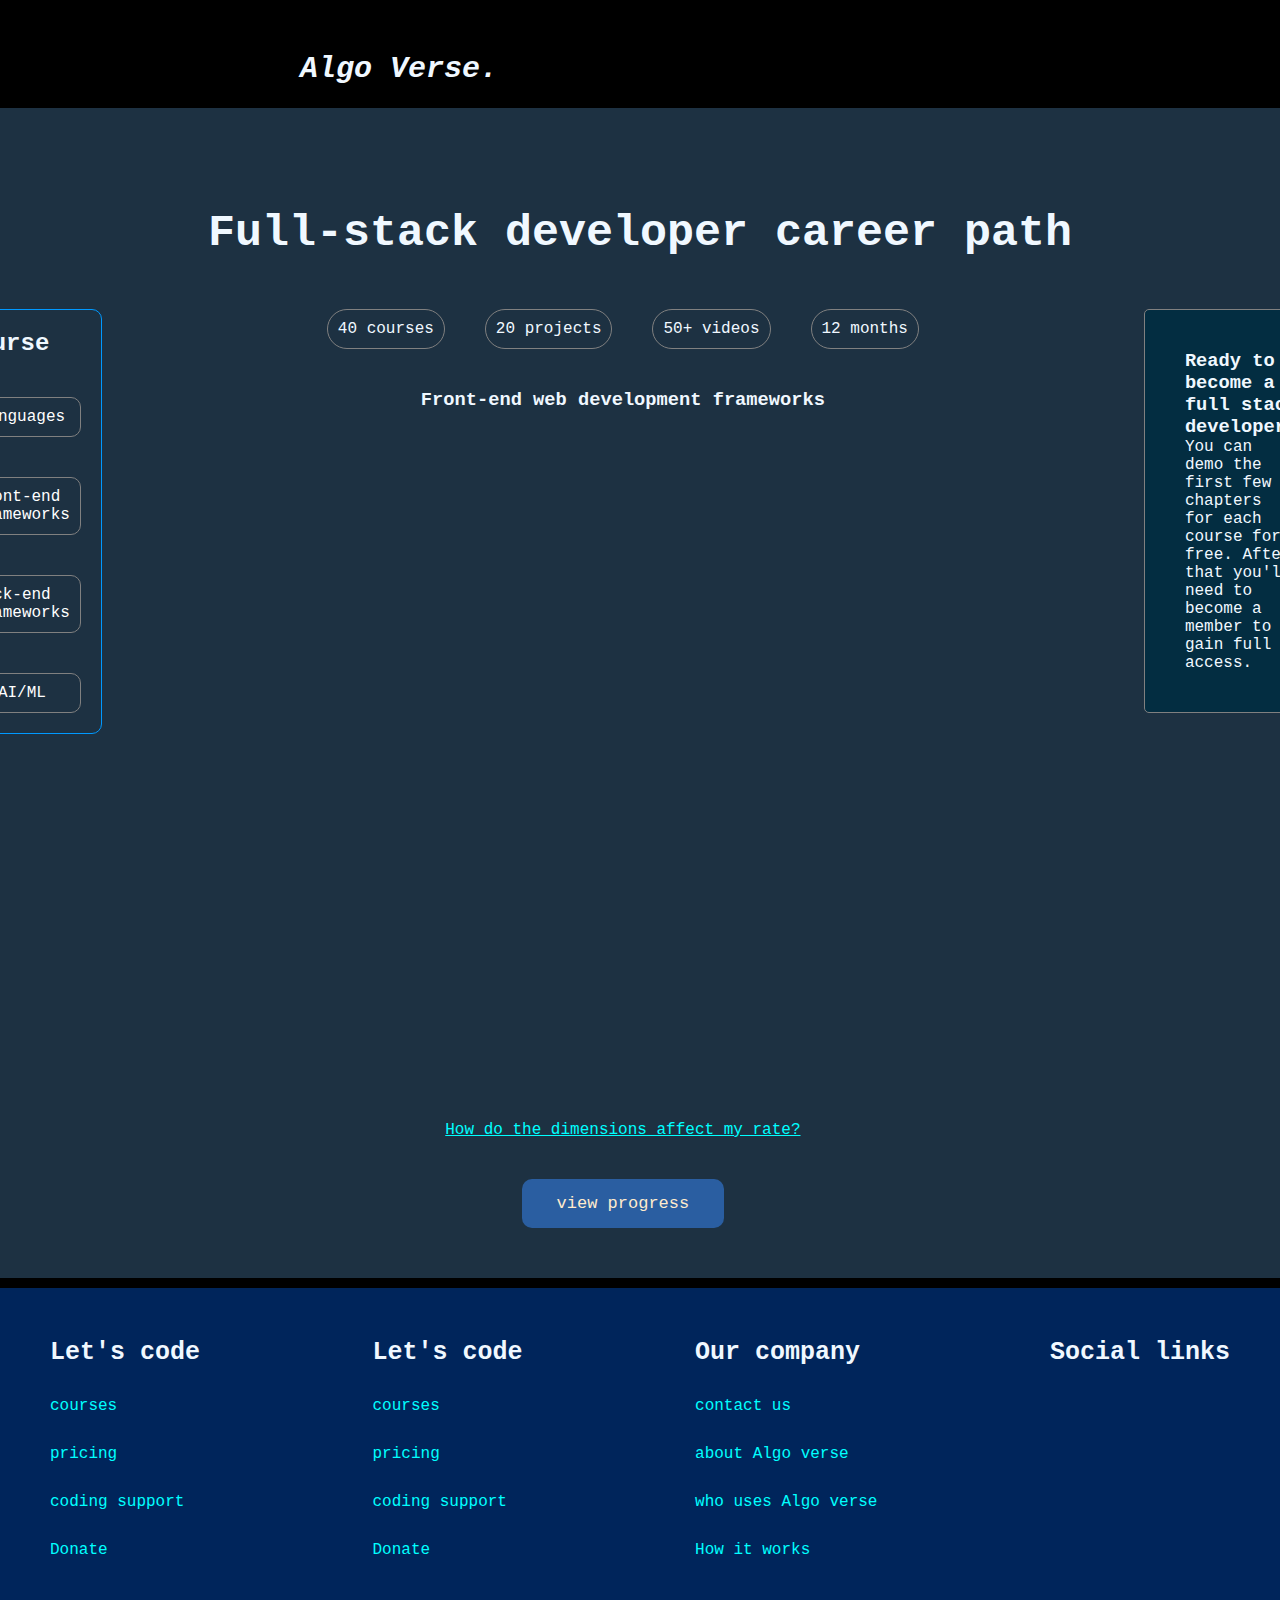
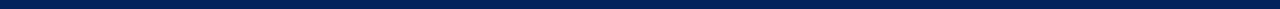
<file: front.html>
<!DOCTYPE html>
<html lang="en">
<head>
    <meta charset="UTF-8">
    <meta name="viewport" content="width=device-width, initial-scale=1.0">
    <title>Document</title>
    <link rel="stylesheet" href="style.css">
    <link href='https://unpkg.com/boxicons@2.1.4/css/boxicons.min.css' >
</head>
<body>
    <div class="header">
        <h3><a href="index.html">Algo Verse.</a></h3>
        <nav>
            <div class="dropdown">
                <a href="index.html">Services</a>
                <div class="dropdown-content">
                    <a href="about.html">Buy site</a>
                    <a href="history.html">Sell site</a>
                    <a href="web.html">websites available</a>
                </div>
            </div>
            <a href="course.html">Course</a>
            <div class="dropdown">
                <a href="index.html">About</a>
                <div class="dropdown-content">
                    <a href="about.html">About us</a>
                    <a href="history.html">Contact us</a>
                    <a href="work.html">help</a>
                    <a href="">Job Opportunities</a>
                </div>
            </div>
            <a href="">Contact</a>
            <a href="price.html">pricing</a>
        </nav>
    </div>


    <section>
        <h1>Full-stack developer career path</h1>
        <div class="form-group">
            <div class="course-links">
                <h2>Course</h2>
                <a href="languages.html">Languages</a>
                <a href="front.html">Front-end frameworks</a>
                <a href="back.html">Back-end frameworks</a>
                <a href="">AI/ML</a>
            </div>
            <div class="courses">
                <div class="access">
                    <div class="course-num">
                        <p>40 courses</p>
                    </div>
                    <div class="projects">
                        <p>20 projects</p>
                    </div>
                    <div class="videos">
                        <p>50+ videos</p>
                    </div>
                    <div class="months">
                        <p>12 months</p>
                    </div>
                </div>
                <h3>Front-end web development frameworks</h3>
                <div class="course-schedule">
                    <div class="stat">
                        <div>
                            <p>Course</p>
                            <h3>Learn React</h3>
                        </div>
                        
                    </div>
                    <div class="recom">
                        <a href="editor_javascript.html">Enter course</a>
                    </div>
                </div>

                <div class="course-schedule">
                    <div class="stat">
                        <div>
                            <p>Course</p>
                            <h3>Learn Vue</h3>
                        </div>
                    </div>
                    <div class="recom">
                        <a href="editor_javascript.html">Enter course</a>
                    </div>
                </div>

                <div class="course-schedule">
                    <div class="stat">
                        <div>
                            <p>Course</p>
                            <h3>Learn Tailwind</h3>
                        </div>
                    </div>
                    <div class="recom">
                        <a href="editor_html.html">Enter course</a>
                    </div>
                </div>

                <div class="course-schedule">
                    <div class="stat">
                        <div>
                            <p>Course</p>
                            <h3>Learn Streamlit</h3>
                        </div>
                    </div>
                    <div class="recom">
                        <a href="editor_python.html">Enter course</a>
                    </div>
                </div>
                
                <div class="course-schedule">
                    <div class="stat">
                        <div>
                            <p>Course</p>
                            <h3>Learn </h3>
                        </div>
                    </div>
                    <div class="recom">
                        <a href="editor.html">Enter course</a>
                    </div>
                </div>
                



                <a href="">How do the dimensions affect my rate?</a>
                <button>view progress</button>

            </div>

            <div class="course-summary">
                <h3>Ready to become a full stack developer?</h3>
                <p>You can demo the first few chapters for each course for free. After <br>
                    that you'll need to become a member to gain full access.
                </p>
            </div>
        </div>
    </section>
    <footer>
        <div class="left-footer">
            <h5>Let's code</h5>
            <a href="course.html">courses</a>
            <a href="">pricing</a>
            <a href="">coding support</a>
            <a href="">Donate</a>
        </div>
        <div class="middle-footer">
            <h5>Let's code</h5>
            <a href="course.html">courses</a>
            <a href="">pricing</a>
            <a href="">coding support</a>
            <a href="">Donate</a>
        </div>
        <div class="right-footer">
            <h5>Our company</h5>
            <a href="">contact us</a>
            <a href="">about Algo verse</a>
            <a href="">who uses Algo verse</a>
            <a href="">How it works</a>
        </div>
        <div class="contact">
            <h5>Social links</h5>
            
        </div>
    </footer>
</body>
</html>
</file>
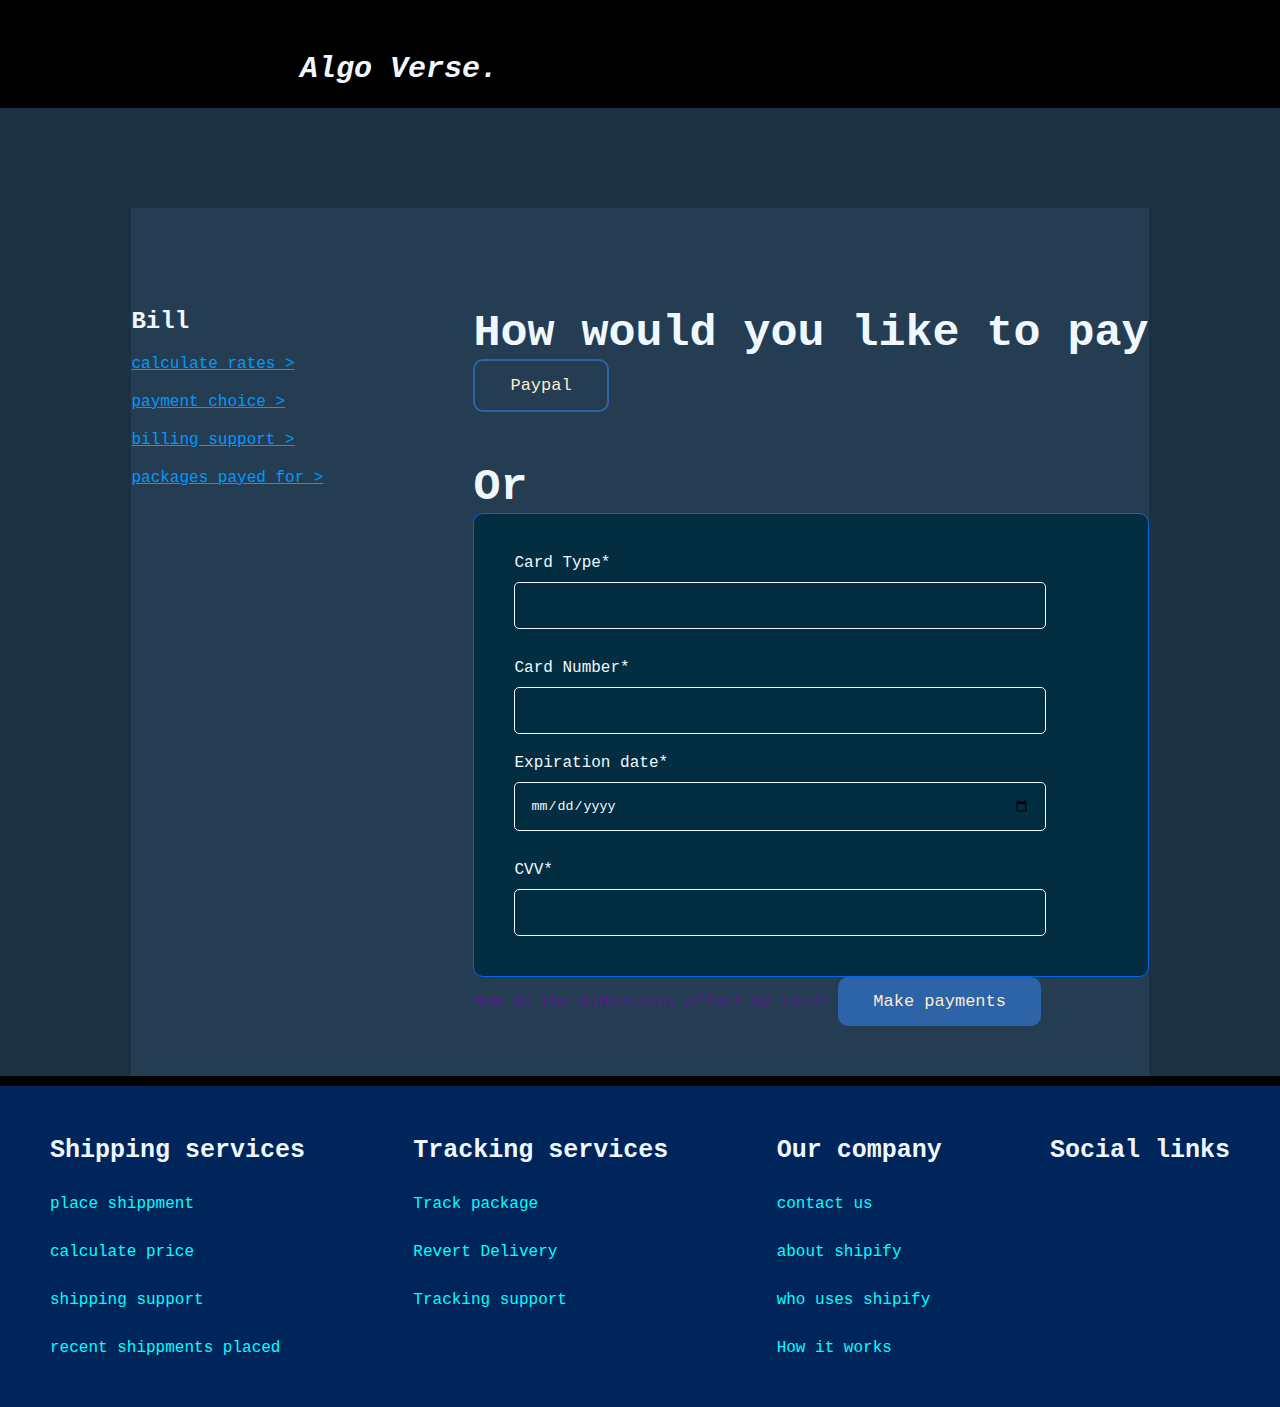
<file: pay.html>
<!DOCTYPE html>
<html lang="en">
<head>
    <meta charset="UTF-8">
    <meta name="viewport" content="width=device-width, initial-scale=1.0">
    <title>Document</title>
    <link rel="stylesheet" href="style.css">
</head>
<body>
    <div class="header">
        <h3><a href="index.html">Algo Verse.</a></h3>
        <nav>
            <div class="dropdown">
                <a href="index.html">Services</a>
                <div class="dropdown-content">
                    <a href="about.html">Buy site</a>
                    <a href="history.html">Sell site</a>
                    <a href="web.html">websites available</a>
                </div>
            </div>
            <a href="course.html">Course</a>
            <div class="dropdown">
                <a href="index.html">About</a>
                <div class="dropdown-content">
                    <a href="about.html">About us</a>
                    <a href="history.html">Contact us</a>
                    <a href="work.html">help</a>
                    <a href="">Job Opportunities</a>
                </div>
            </div>
            <a href="">Contact</a>
            <a href="price.html">pricing</a>
        </nav>
    </div>
    <section>
        <div class="form-group3">
            <div class="bill-links">
                <h2>Bill</h2>
                <a href="bill.html">calculate rates ></a>
                <a href="pay.html">payment choice ></a>
                <a href="">billing support ></a>
                <a href="">packages payed for ></a>
            </div>
            <form action="">
                <h1>How would you like to pay</h1>
                <div class="payment-btn" id="payment-btn" onclick="toggleContent()">
                    <!-- <a href="" class="card-btn" id="card-btn" >Credit card</a> -->
                    <a href="https://www.paypal.com/signin" class="pay">Paypal</a>
                </div>
                <h1>Or</h1>
                <div class="card" id="card">
                    <div class="card-detail">
                        <div class="norm">
                            <label for="">Card Type*</label>
                            <input type="text" required>
                        </div>
                        <div class="norm">
                            <label for="">Card Number*</label>
                            <input type="text" requierd>
                        </div>
                    </div>
                    <div class="card-detail">
                        <div class="norm">
                            <label for="">Expiration date*</label>
                            <input type="date" required>
                        </div>
                        <div class="norm">
                            <label for="">CVV*</label>
                            <input type="text" required>
                        </div>
                    </div>
                </div>

                <a href="">How do the dimensions affect my rate?</a>
                <button>Make payments</button>
            </form>
        </div>
    </section>
    <footer>
        <div class="left-footer">
            <h5>Shipping services</h5>
            <a href="">place shippment</a>
            <a href="">calculate price</a>
            <a href="">shipping support</a>
            <a href="">recent shippments placed</a>
        </div>
        <div class="middle-footer">
            <h5>Tracking services</h5>
            <a href="">Track package</a>
            <a href="">Revert Delivery</a>
            <a href="">Tracking support</a>
        </div>
        <div class="right-footer">
            <h5>Our company</h5>
            <a href="">contact us</a>
            <a href="">about shipify</a>
            <a href="">who uses shipify</a>
            <a href="">How it works</a>
        </div>
        <div class="contact">
            <h5>Social links</h5>
            
        </div>
    </footer>
</body>
</html>
</file>
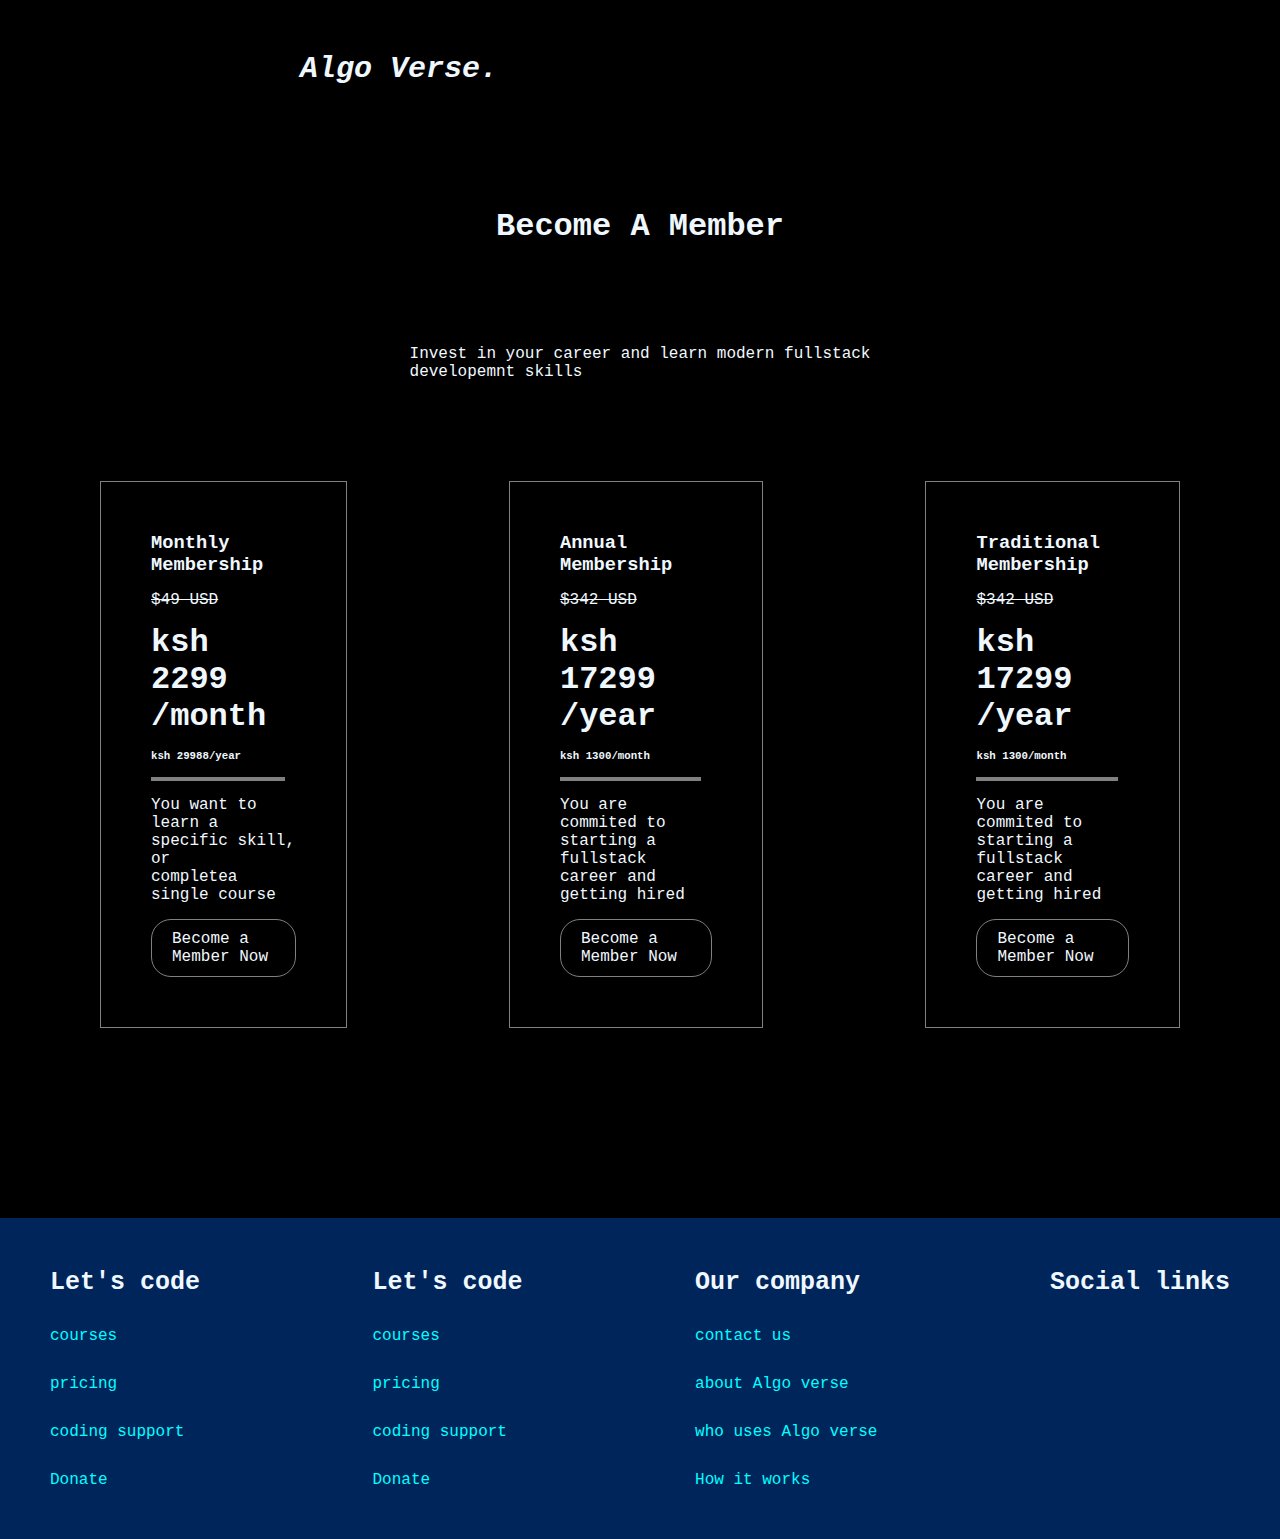
<file: price.html>
<!DOCTYPE html>
<html lang="en">
<head>
    <meta charset="UTF-8">
    <meta name="viewport" content="width=device-width, initial-scale=1.0">
    <title>Document</title>
    <link rel="stylesheet" href="style.css">
    
</head>
<body>
    <div class="header">
        <h3><a href="index.html">Algo Verse.</a></h3>
        <nav>
            <div class="dropdown">
                <a href="index.html">Services</a>
                <div class="dropdown-content">
                    <a href="about.html">Buy site</a>
                    <a href="history.html">Sell site</a>
                    <a href="web.html">websites available</a>
                </div>
            </div>
            <a href="course.html">Course</a>
            <div class="dropdown">
                <a href="index.html">About</a>
                <div class="dropdown-content">
                    <a href="about.html">About us</a>
                    <a href="history.html">Contact us</a>
                    <a href="work.html">help</a>
                    <a href="">Job Opportunities</a>
                </div>
            </div>
            <a href="">Contact</a>
            <a href="price.html">pricing</a>
        </nav>
    </div>
    

    <div class="price">
        <h1>Become A Member</h1>
        <p>Invest in your career and learn modern fullstack <br> developemnt skills</p>
        <div class="prices">
            <div class="low">
                <h3>Monthly Membership</h3>
                <s>$49 USD</s>
                <h1>ksh 2299 <span>/month</span></h1>
                <h6>ksh 29988/year</h6>
                <div class="line"></div>
                <p>You want to learn a specific skill, or <br> completea single course</p>
                <a href="">Become a Member  Now</a>
            </div>
            <div class="medium">
                <h3>Annual Membership</h3>
                <s>$342 USD</s>
                <h1>ksh 17299 <span>/year</span></h1>
                <h6>ksh 1300/month</h6>
                <div class="line"></div>
                <p>You are commited to starting a fullstack <br> career and getting hired</p>
                <a href="">Become a Member  Now</a>
            </div>
            <div class="high">
                <h3>Traditional Membership</h3>
                <s>$342 USD</s>
                <h1>ksh 17299 <span>/year</span></h1>
                <h6>ksh 1300/month</h6>
                <div class="line"></div>
                <p>You are commited to starting a fullstack <br> career and getting hired</p>
                <a href="">Become a Member  Now</a>
            </div>
        </div>
    </div>


    <footer>
        <div class="left-footer">
            <h5>Let's code</h5>
            <a href="course.html">courses</a>
            <a href="">pricing</a>
            <a href="">coding support</a>
            <a href="">Donate</a>
        </div>
        <div class="middle-footer">
            <h5>Let's code</h5>
            <a href="course.html">courses</a>
            <a href="">pricing</a>
            <a href="">coding support</a>
            <a href="">Donate</a>
        </div>
        <div class="right-footer">
            <h5>Our company</h5>
            <a href="">contact us</a>
            <a href="">about Algo verse</a>
            <a href="">who uses Algo verse</a>
            <a href="">How it works</a>
        </div>
        <div class="contact">
            <h5>Social links</h5>
            
        </div>
    </footer>
    <script src="script.js"></script>
</body>
</html>
</file>
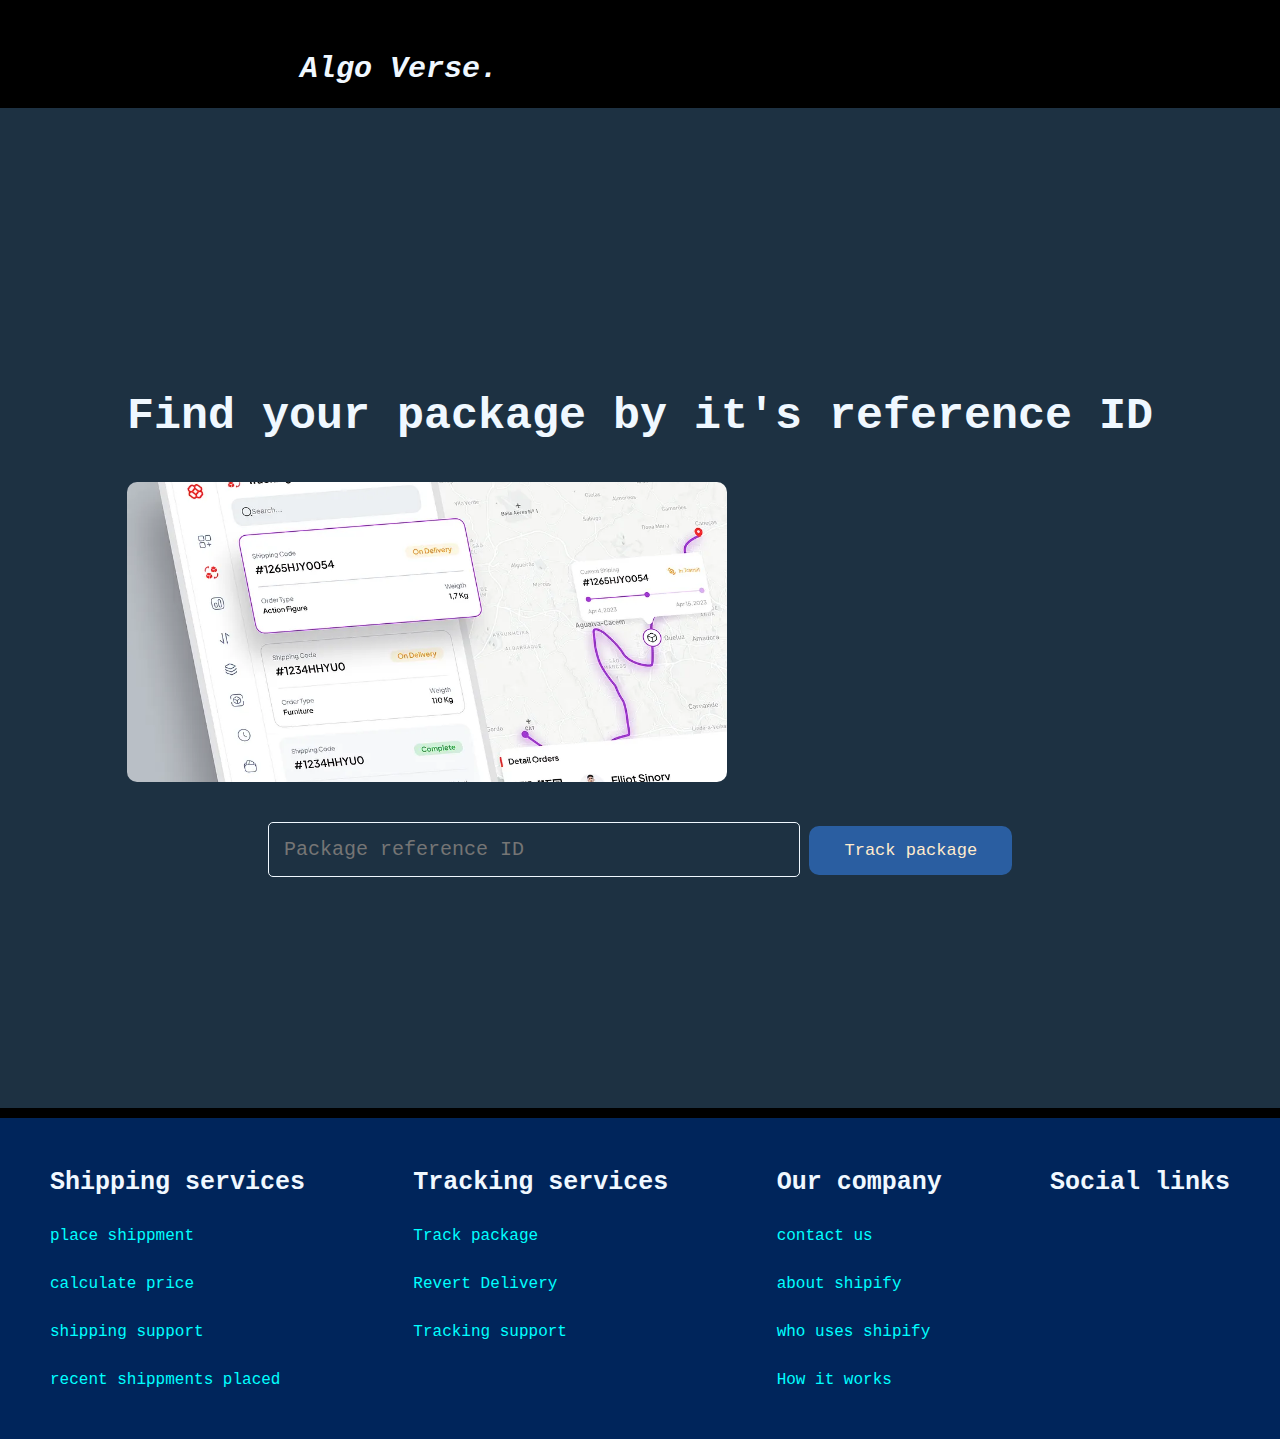
<file: track.html>
<!DOCTYPE html>
<html lang="en">
<head>
    <meta charset="UTF-8">
    <meta name="viewport" content="width=device-width, initial-scale=1.0">
    <title>Document</title>
    <link rel="stylesheet" href="style.css">
</head>
<body>
    <div class="header">
        <h3><a href="index.html">Algo Verse.</a></h3>
        <nav>
            <div class="dropdown">
                <a href="index.html">Services</a>
                <div class="dropdown-content">
                    <a href="about.html">Buy site</a>
                    <a href="history.html">Sell site</a>
                    <a href="web.html">websites available</a>
                </div>
            </div>
            <a href="course.html">Course</a>
            <div class="dropdown">
                <a href="index.html">About</a>
                <div class="dropdown-content">
                    <a href="about.html">About us</a>
                    <a href="history.html">Contact us</a>
                    <a href="work.html">help</a>
                    <a href="">Job Opportunities</a>
                </div>
            </div>
            <a href="">Contact</a>
            <a href="price.html">pricing</a>
        </nav>
    </div>
    <section>
        <div class="form-group2">
            <div class="track-pic">
                <h1>Find your package by it's reference ID</h1>
                <img src="images/dashboardpic.webp" alt="">
            </div>
            <form action="">
                <input type="text" placeholder="Package reference ID">
                <button>Track package</button>
            </form>
        </div>
    </section>
    <footer>
        <div class="left-footer">
            <h5>Shipping services</h5>
            <a href="">place shippment</a>
            <a href="">calculate price</a>
            <a href="">shipping support</a>
            <a href="">recent shippments placed</a>
        </div>
        <div class="middle-footer">
            <h5>Tracking services</h5>
            <a href="">Track package</a>
            <a href="">Revert Delivery</a>
            <a href="">Tracking support</a>
        </div>
        <div class="right-footer">
            <h5>Our company</h5>
            <a href="">contact us</a>
            <a href="">about shipify</a>
            <a href="">who uses shipify</a>
            <a href="">How it works</a>
        </div>
        <div class="contact">
            <h5>Social links</h5>
            
        </div>
    </footer>
</body>
</html>
</file>
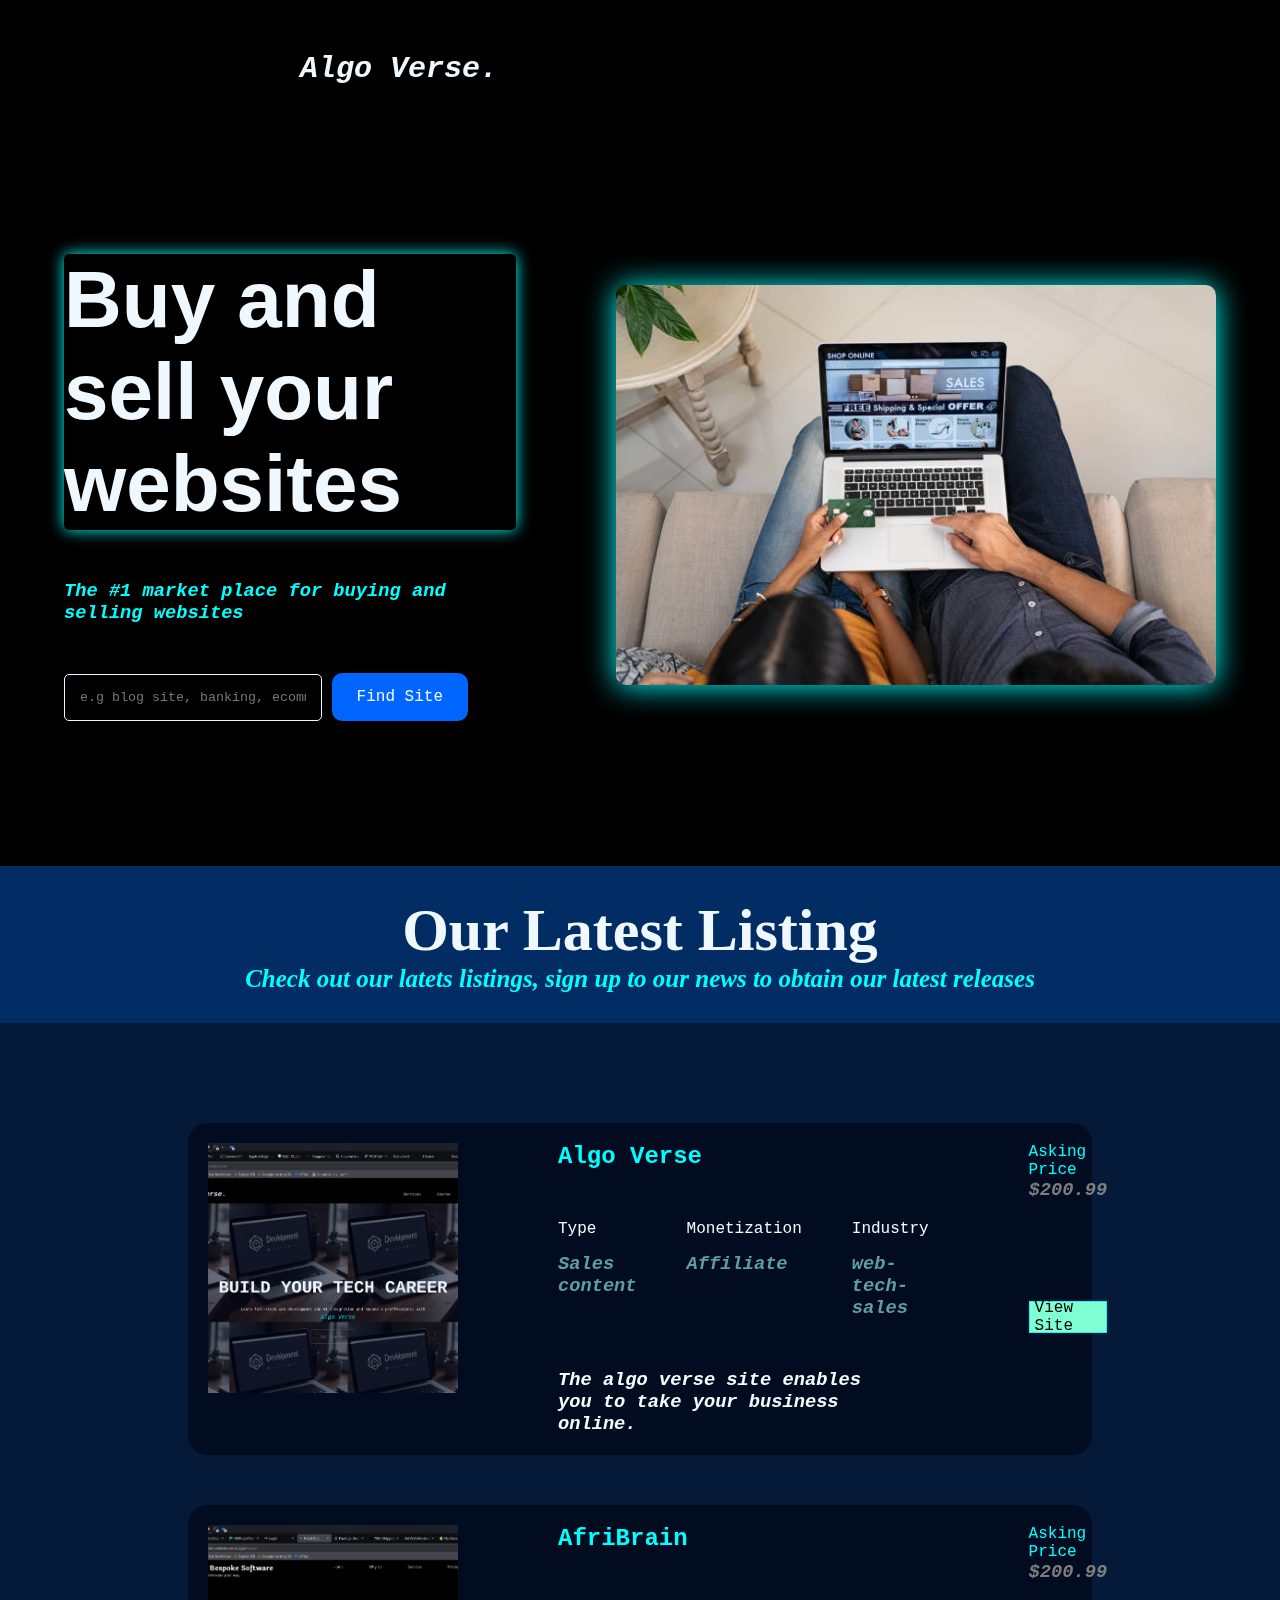
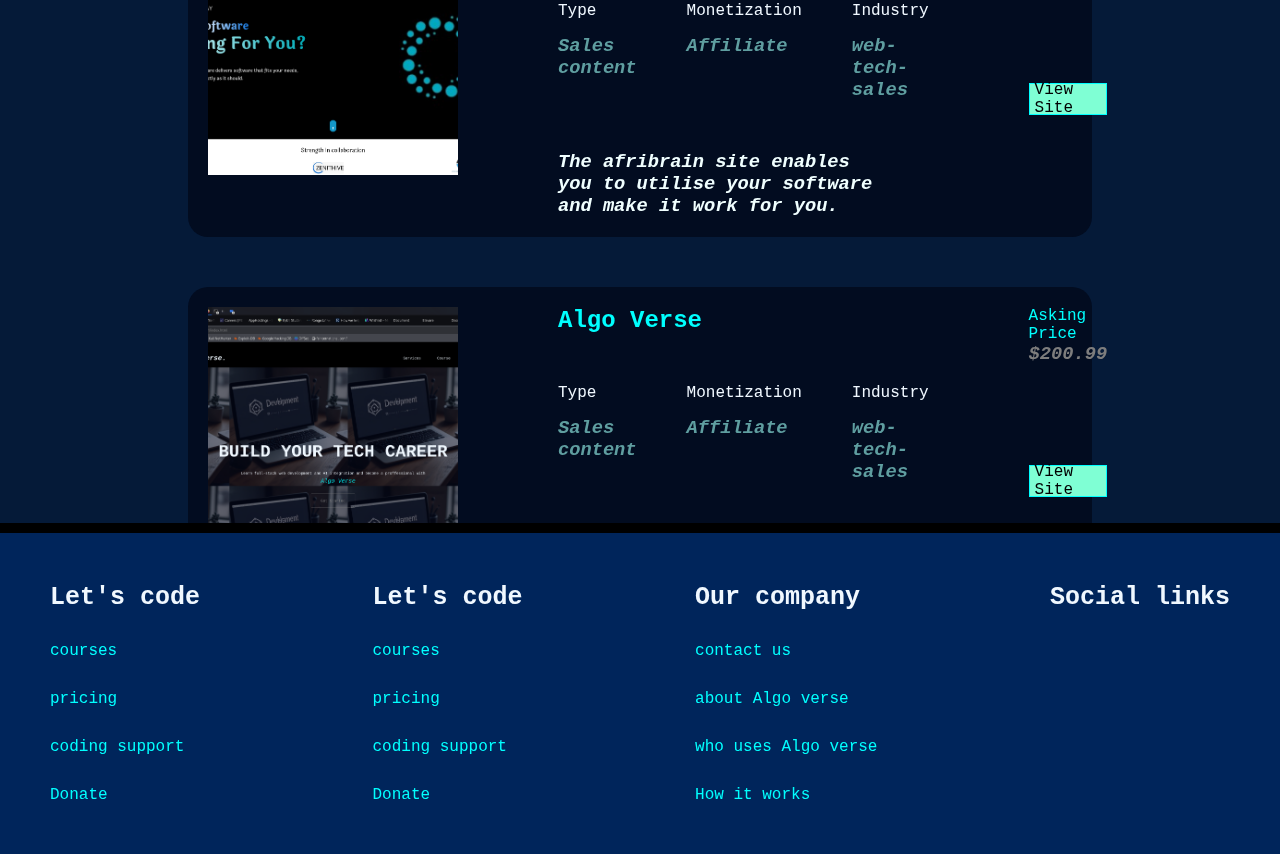
<file: web.html>
<!DOCTYPE html>
<html lang="en">
<head>
    <meta charset="UTF-8">
    <meta name="viewport" content="width=device-width, initial-scale=1.0">
    <title>Document</title>
    <link rel="stylesheet" href="style.css">
    
</head>
<body>
    <div class="header">
        <h3><a href="index.html">Algo Verse.</a></h3>
        <nav>
            <div class="dropdown">
                <a href="index.html">Services</a>
                <div class="dropdown-content">
                    <a href="about.html">Buy site</a>
                    <a href="history.html">Sell site</a>
                    <a href="web.html">websites available</a>
                </div>
            </div>
            <a href="course.html">Course</a>
            <div class="dropdown">
                <a href="index.html">About</a>
                <div class="dropdown-content">
                    <a href="about.html">About us</a>
                    <a href="history.html">Contact us</a>
                    <a href="work.html">help</a>
                    <a href="">Job Opportunities</a>
                </div>
            </div>
            <a href="">Contact</a>
            <a href="price.html">pricing</a>
        </nav>
    </div>
    
    <div class="web-body">
        <div class="web-body-right">
            <h1>Buy and sell your websites</h1>
            <h3>The #1 market place for buying and selling websites</h3>
            <form action="">
                <input type="text" placeholder="e.g blog site, banking, ecommerce">
                <a href="">Find Site</a>
            </form>
        </div>
        <div class="web-body-left">
            <img src="images/buy.jpg" alt="">
        </div>
    </div>


    <div class="notice">
        <h1>Our Latest Listing</h1>
        <h3>Check out our latets listings, sign up to our news to obtain our latest releases</h3>
    </div>
    <div class="web-list">
    
        <div class="web-site">
            <div class="web-image">
                <img src="images/web-sale.png" alt="">
            </div>
            <div class="web-details">
                <h2>Algo Verse</h2>
                <div class="web-info">
                    <div class="p-ctn">
                        <p>Type</p>
                        <h3>Sales content</h3>
                    </div>
                    <div class="p-ctn">
                        <p>Monetization</p>
                        <h3>Affiliate</h3>
                    </div>
                    <div class="p-ctn">
                        <p>Industry</p>
                        <h3>web-tech-sales</h3>
                    </div>
                </div>
                <h3>The algo verse site enables you to take your business online.</h3>
            </div>
            <div class="web-pricing">
                <div>
                    <p>Asking Price</p>
                    <h3>$200.99</h3>
                </div>
                <div class="recom">
                    <a href="#">View Site</a>
                </div>
            </div>
        </div>


        <div class="web-site">
            <div class="web-image">
                <img src="images/afri-dev.png" alt="">
            </div>
            <div class="web-details">
                <h2>AfriBrain</h2>
                <div class="web-info">
                    <div class="p-ctn">
                        <p>Type</p>
                        <h3>Sales content</h3>
                    </div>
                    <div class="p-ctn">
                        <p>Monetization</p>
                        <h3>Affiliate</h3>
                    </div>
                    <div class="p-ctn">
                        <p>Industry</p>
                        <h3>web-tech-sales</h3>
                    </div>
                </div>
                <h3>The afribrain site enables you to utilise your software and make it work for you.</h3>
            </div>
            <div class="web-pricing">
                <div>
                    <p>Asking Price</p>
                    <h3>$200.99</h3>
                </div>
                <div class="recom">
                    <a href="#">View Site</a>
                </div>
            </div>
        </div>


        <div class="web-site">
            <div class="web-image">
                <img src="images/web-sale.png" alt="">
            </div>
            <div class="web-details">
                <h2>Algo Verse</h2>
                <div class="web-info">
                    <div class="p-ctn">
                        <p>Type</p>
                        <h3>Sales content</h3>
                    </div>
                    <div class="p-ctn">
                        <p>Monetization</p>
                        <h3>Affiliate</h3>
                    </div>
                    <div class="p-ctn">
                        <p>Industry</p>
                        <h3>web-tech-sales</h3>
                    </div>
                </div>
                <h3>The algo verse site enables you to take your business online.</h3>
            </div>
            <div class="web-pricing">
                <div>
                    <p>Asking Price</p>
                    <h3>$200.99</h3>
                </div>
                <div class="recom">
                    <a href="#">View Site</a>
                </div>
            </div>
        </div>


        <div class="web-site">
            <div class="web-image">
                <img src="images/web-sale.png" alt="">
            </div>
            <div class="web-details">
                <h2>Algo Verse</h2>
                <div class="web-info">
                    <div class="p-ctn">
                        <p>Type</p>
                        <h3>Sales content</h3>
                    </div>
                    <div class="p-ctn">
                        <p>Monetization</p>
                        <h3>Affiliate</h3>
                    </div>
                    <div class="p-ctn">
                        <p>Industry</p>
                        <h3>web-tech-sales</h3>
                    </div>
                </div>
                <h3>The algo verse site enables you to take your business online.</h3>
            </div>
            <div class="web-pricing">
                <div>
                    <p>Asking Price</p>
                    <h3>$200.99</h3>
                </div>
                <div class="recom">
                    <a href="#">View Site</a>
                </div>
            </div>
        </div>

        <div class="web-site">
            <div class="web-image">
                <img src="images/web-sale.png" alt="">
            </div>
            <div class="web-details">
                <h2>Algo Verse</h2>
                <div class="web-info">
                    <div class="p-ctn">
                        <p>Type</p>
                        <h3>Sales content</h3>
                    </div>
                    <div class="p-ctn">
                        <p>Monetization</p>
                        <h3>Affiliate</h3>
                    </div>
                    <div class="p-ctn">
                        <p>Industry</p>
                        <h3>web-tech-sales</h3>
                    </div>
                </div>
                <h3>The algo verse site enables you to take your business online.</h3>
            </div>
            <div class="web-pricing">
                <div>
                    <p>Asking Price</p>
                    <h3>$200.99</h3>
                </div>
                <div class="recom">
                    <a href="#">View Site</a>
                </div>
            </div>
        </div>

        <div class="web-site">
            <div class="web-image">
                <img src="images/web-sale.png" alt="">
            </div>
            <div class="web-details">
                <h2>Algo Verse</h2>
                <div class="web-info">
                    <div class="p-ctn">
                        <p>Type</p>
                        <h3>Sales content</h3>
                    </div>
                    <div class="p-ctn">
                        <p>Monetization</p>
                        <h3>Affiliate</h3>
                    </div>
                    <div class="p-ctn">
                        <p>Industry</p>
                        <h3>web-tech-sales</h3>
                    </div>
                </div>
                <h3>The algo verse site enables you to take your business online.</h3>
            </div>
            <div class="web-pricing">
                <div>
                    <p>Asking Price</p>
                    <h3>$200.99</h3>
                </div>
                <div class="recom">
                    <a href="#">View Site</a>
                </div>
            </div>
        </div>

        <div class="web-site">
            <div class="web-image">
                <img src="images/web-sale.png" alt="">
            </div>
            <div class="web-details">
                <h2>Algo Verse</h2>
                <div class="web-info">
                    <div class="p-ctn">
                        <p>Type</p>
                        <h3>Sales content</h3>
                    </div>
                    <div class="p-ctn">
                        <p>Monetization</p>
                        <h3>Affiliate</h3>
                    </div>
                    <div class="p-ctn">
                        <p>Industry</p>
                        <h3>web-tech-sales</h3>
                    </div>
                </div>
                <h3>The algo verse site enables you to take your business online.</h3>
            </div>
            <div class="web-pricing">
                <div>
                    <p>Asking Price</p>
                    <h3>$200.99</h3>
                </div>
                <div class="recom">
                    <a href="#">View Site</a>
                </div>
            </div>
        </div>

        <div class="web-site">
            <div class="web-image">
                <img src="images/web-sale.png" alt="">
            </div>
            <div class="web-details">
                <h2>Algo Verse</h2>
                <div class="web-info">
                    <div class="p-ctn">
                        <p>Type</p>
                        <h3>Sales content</h3>
                    </div>
                    <div class="p-ctn">
                        <p>Monetization</p>
                        <h3>Affiliate</h3>
                    </div>
                    <div class="p-ctn">
                        <p>Industry</p>
                        <h3>web-tech-sales</h3>
                    </div>
                </div>
                <h3>The algo verse site enables you to take your business online.</h3>
            </div>
            <div class="web-pricing">
                <div>
                    <p>Asking Price</p>
                    <h3>$200.99</h3>
                </div>
                <div class="recom">
                    <a href="#">View Site</a>
                </div>
            </div>
        </div>

        <div class="web-site">
            <div class="web-image">
                <img src="images/web-sale.png" alt="">
            </div>
            <div class="web-details">
                <h2>Algo Verse</h2>
                <div class="web-info">
                    <div class="p-ctn">
                        <p>Type</p>
                        <h3>Sales content</h3>
                    </div>
                    <div class="p-ctn">
                        <p>Monetization</p>
                        <h3>Affiliate</h3>
                    </div>
                    <div class="p-ctn">
                        <p>Industry</p>
                        <h3>web-tech-sales</h3>
                    </div>
                </div>
                <h3>The algo verse site enables you to take your business online.</h3>
            </div>
            <div class="web-pricing">
                <div>
                    <p>Asking Price</p>
                    <h3>$200.99</h3>
                </div>
                <div class="recom">
                    <a href="#">View Site</a>
                </div>
            </div>
        </div>


        <div class="web-site">
            <div class="web-image">
                <img src="images/web-sale.png" alt="">
            </div>
            <div class="web-details">
                <h2>Algo Verse</h2>
                <div class="web-info">
                    <div class="p-ctn">
                        <p>Type</p>
                        <h3>Sales content</h3>
                    </div>
                    <div class="p-ctn">
                        <p>Monetization</p>
                        <h3>Affiliate</h3>
                    </div>
                    <div class="p-ctn">
                        <p>Industry</p>
                        <h3>web-tech-sales</h3>
                    </div>
                </div>
                <h3>The algo verse site enables you to take your business online.</h3>
            </div>
            <div class="web-pricing">
                <div>
                    <p>Asking Price</p>
                    <h3>$200.99</h3>
                </div>
                <div class="recom">
                    <a href="#">View Site</a>
                </div>
            </div>
        </div>


        <div class="web-site">
            <div class="web-image">
                <img src="images/web-sale.png" alt="">
            </div>
            <div class="web-details">
                <h2>Algo Verse</h2>
                <div class="web-info">
                    <div class="p-ctn">
                        <p>Type</p>
                        <h3>Sales content</h3>
                    </div>
                    <div class="p-ctn">
                        <p>Monetization</p>
                        <h3>Affiliate</h3>
                    </div>
                    <div class="p-ctn">
                        <p>Industry</p>
                        <h3>web-tech-sales</h3>
                    </div>
                </div>
                <h3>The algo verse site enables you to take your business online.</h3>
            </div>
            <div class="web-pricing">
                <div>
                    <p>Asking Price</p>
                    <h3>$200.99</h3>
                </div>
                <div class="recom">
                    <a href="#">View Site</a>
                </div>
            </div>
        </div>
    </div>
    

    <footer>
        <div class="left-footer">
            <h5>Let's code</h5>
            <a href="course.html">courses</a>
            <a href="">pricing</a>
            <a href="">coding support</a>
            <a href="">Donate</a>
        </div>
        <div class="middle-footer">
            <h5>Let's code</h5>
            <a href="course.html">courses</a>
            <a href="">pricing</a>
            <a href="">coding support</a>
            <a href="">Donate</a>
        </div>
        <div class="right-footer">
            <h5>Our company</h5>
            <a href="">contact us</a>
            <a href="">about Algo verse</a>
            <a href="">who uses Algo verse</a>
            <a href="">How it works</a>
        </div>
        <div class="contact">
            <h5>Social links</h5>
            
        </div>
    </footer>
    <script src="script.js"></script>
</body>
</html>
</file>
<file: style.css>
*{
    margin: 0px;
    padding: 0px;
    font-family: 'Courier New', Courier, monospace;
}
body{
    background-color: black;
    color: aliceblue;

}
.header{
    display: flex;
    gap: 50px;
    justify-content: space-between;
    align-items: center;
    margin-top: 30px;


}
.header h3{
    font-size: 30px;
    margin-left: 300px;
    font-style: italic;
    animation: slide-right 2s forwards;

}
.header h3 a{
    text-decoration: none;
    color: aliceblue;

}

nav{
    display: flex;
    gap: 50px;
    justify-content: center;
    align-items: center;
    margin-right: 30px;
    padding: 20px;

}
nav a{
    color: aliceblue;
    text-decoration: none;
    animation: slide-up 1s forwards;
    opacity: 0;
    padding: 10px;
}

nav a:nth-child(1) {
    animation-delay: 0s;
}

nav a:nth-child(2) {
    animation-delay: 0.2s;
}

nav a:nth-child(3) {
    animation-delay: 0.4s;
}

nav a:nth-child(4) {
    animation-delay: 0.6s;
}

nav a:nth-child(5) {
    animation-delay: 0.8s;
}

nav a:nth-child(6) {
    animation-delay: 1s;
}

nav a:hover{
    color: cyan;
    border-bottom: 1px solid cyan;
    padding: 10px;

}




.dropdown {
    position: relative;
    display: inline-block;
}

.dropdown-content a {
    color: aliceblue;
    padding: 10px;
    display: block;
    text-decoration: none;
}

.dropdown-content a:hover {
    background-color: #17498ba1;
    color: rgb(245, 242, 242);
}

.dropdown:hover .dropdown-content {
    display: block;
}
.dropdown-content {
    display: none;
    position: absolute;
    background-color: rgba(26, 58, 100, 0.658);
    min-width: 200px;
    box-shadow: 0px 4px 10px rgba(0, 0, 0, 0.295);
    border-radius: 5px;
    opacity: 0;
    animation: slide-up 2s forwards;
    transition: opacity 0.3s ease-in-out;
}

.dropdown:hover .dropdown-content {
    display: block;
    opacity: 1;
}
















/* index page styling */









.container{
    height: 100vh;
    display: flex;
    align-items: center;
    justify-content: center;
    background-image: linear-gradient(rgba(4, 9, 30, 0.562),rgba(4,9,30,0.6)),url(images/web.jpg);
    flex-direction: column;
    gap: 40px;

    h1{
        font-size: 75px;
        animation: slide-left 3s ease-out forwards;
    }
    a{
        text-decoration: none;
        background-color: transparent;
        border: 1px solid grey;
        padding: 20px 40px;
        color: grey;
        animation: slide-up 2s ease-out forwards;
    }
    a:hover{
        background-color: rgba(0, 255, 255, 0.719);
        color: blue;
    }
    p{
        animation: slide-right 2s forwards;
    }
    span{
        display: flex;
        align-items: center;
        justify-content: center;
        margin-top: 10px;
        color: cyan;
        font-style: italic;
        font-size: 25px;
        animation: slide-left 7s forwards;
    }
}

.body-content{
    background-color: rgba(17, 16, 16, 0.623);
    height: 150vh;
    display: flex;
    flex-direction: column;
    gap: 150px;
    padding: 100px;
}

.line{
    border: 2px solid grey;
    max-width: 90%;
}

.info{
    display: flex;
    gap: 20px;
    flex-direction: column;
    border: 1px solid;
    max-width: fit-content;
    padding: 40px;
    background: linear-gradient(black, cyan, black);
    color: black;
    border-radius: 10px;
    
}

.security{
    display: flex;
    gap: 300px;
    opacity: 0;
    transform: translateY(100px) scale(0.5);
    transition: transform 2s ease-out, opacity 2s ease-out;
    
}

.security img{
    border: 2px solid cyan;
    border-radius: 10px;
    width: 250px;
    object-fit: cover;
    height: 250px;
    opacity: 1;
    transform: translateX(-50px) scale(1);
    transition: transform 10s ease-out, opacity 10s ease-out;
}

.security.animate{
    display: flex;
    gap: 300px;
    opacity: 1;
    transform: translateY(0) scale(1);
    
}

.body-header{
    display: flex;
    align-items: center;
    justify-content: center;
    flex-direction: column;
    gap: 40px;
    h3{
        font-size: 40px;
    }
    p{
        color: blanchedalmond;
    }
}

.body-nav{
    background-color: black;
    display: flex;
    align-items: center;
    justify-content: center;
    flex-direction: column;
    gap: 100px;
    padding: 50px;
    h3{
        font-size: 40px;
    }
    h4{
        font-size: 30px;
    }
    a{
        color: rgb(54, 54, 228);
    }
    .line{
        width: 95%;
        border: 1px solid salmon;
    }
}
.services-offer{
    display: flex;
    gap: 200px;

}










/* price page style */





.price{
    display: flex;
    flex-direction: column;
    align-items: center;
    gap: 100px;
    height: 100vh;
    padding: 100px;
}

.prices{
    display: flex;
    gap: 15%;
    a{
        background-color: transparent;
        border: 1px solid grey;
        color: aliceblue;
        text-decoration: none;
        padding: 10px 20px;
        border-radius: 20px;
    }
    a:hover{
        background-color: rgb(10, 77, 155);
    }
    .low{
        border: 1px solid grey;
        padding: 50px;
        display: flex;
        flex-direction: column;
        gap: 15px;
    }
    .low:hover{
        background-color: rgb(16, 38, 63);
        box-shadow: 0px 2px 15px rgb(110, 112, 114);
    }
    .medium{
        border: 1px solid grey;
        padding: 50px;
        display: flex;
        flex-direction: column;
        gap: 15px;


    }
    .medium:hover{
        background-color: rgb(16, 38, 63);
        box-shadow: 0px 2px 15px rgb(110, 112, 114);
    }
    .high{
        border: 1px solid grey;
        padding: 50px;
        display: flex;
        flex-direction: column;
        gap: 15px;


    }
    .high:hover{
        background-color: rgb(16, 38, 63);
        box-shadow: 0px 2px 15px rgb(110, 112, 114);
    }
    
}

.track-service{
    display: flex;
    flex-direction: column;
    gap: 40px;
    border: 1px solid grey;
    border-radius: 10px;
    max-width: fit-content;
    padding: 40px;
    align-items: center;
    justify-content: center;
    animation: slide-down 3s forwards;
}

.ship-service{
    display: flex;
    flex-direction: column;
    gap: 40px;
    border: 1px solid grey;
    border-radius: 10px;
    max-width: fit-content;
    padding: 40px;
    align-items: center;
    justify-content: center;
    animation: slide-down 4s forwards;


}

.bill-service{
    display: flex;
    flex-direction: column;
    gap: 40px;
    border: 1px solid grey;
    border-radius: 10px;
    max-width: fit-content;
    padding: 40px;
    align-items: center;
    justify-content: center;
    animation: slide-down 5s forwards;

}

footer{
    margin-top: 10px;
    background-color: rgba(0, 49, 122, 0.747);
    display: flex;
    justify-content: space-between;
    padding: 50px;
    h5{
        font-size: 25px;
    }
    a{
        text-decoration: none;
        color: aqua;
    }
    .left-footer{
        display: flex;
        flex-direction: column;
        gap: 30px;

    }
    .middle-footer{
        display: flex;
        gap: 30px;
        flex-direction: column;
    }
    .right-footer{
        display: flex;
        gap: 30px;
        flex-direction: column;
    }
}








/* ship page styling */







section{
    background-color: rgba(39, 65, 88, 0.753);
    display: flex;
    flex-direction: column;
    align-items: center;
    padding-top: 100px;
    h1{
        font-size: 45px;
    }

}


.form-group{
    display: flex;
    flex-direction: row;
    justify-content: center;
    gap: 100px;
    padding-top: 50px;

}

.course-links{
    display: flex;
    flex-direction: column;
    gap: 40px;
    border: 1px solid rgb(0, 153, 255);
    padding: 20px;
    height: 50%;
    border-radius: 10px;

    a{
        color: white;
        background-color: transparent;
        border: 1px solid grey;
        padding: 10px;
        display: flex;
        align-items: center;
        justify-content: center;
        border-radius: 10px;
        text-decoration: none;
    }
    a:hover{
        color: black;
        background-color: rgb(99, 188, 247);
    }
}

.course-summary{
    border: 1px solid grey;
    border-radius: 5px;
    max-width: fit-content;
    padding: 40px;
    background-color: rgb(3, 45, 65);
    height: 70%;
}


.courses{
    display: flex;
    flex-direction: column;
    gap: 40px;
    align-items: center;
    justify-content: center;
    a{
        color:aqua;
    }
    h1{
        font-size: 35px;
    }
    .access{
        display: flex;
        flex-direction: row;
        gap: 40px;

        .course-num{
            border: 1px solid grey;
            padding: 10px;
            border-radius: 20px;
        }
        .course-num:hover{
            background-color: rgb(4, 102, 230);
            cursor: pointer;
        }
        .projects{
            border: 1px solid grey;
            padding: 10px;
            border-radius: 20px;
        }
        .projects:hover{
            background-color: rgb(4, 102, 230);
            cursor: pointer;
        }

        .videos{
            border: 1px solid grey;
            padding: 10px;
            border-radius: 20px;
        }
        .videos:hover{
            background-color: rgb(4, 102, 230);
            cursor: pointer;
        }
        .months{
            border: 1px solid grey;
            padding: 10px;
            border-radius: 20px;
        }
        .months:hover{
            background-color: rgb(4, 102, 230);
            cursor: pointer;
        }
    }
    
}
input{
    width: 50%;
    padding: 15px;
    border-radius: 5px;
    background-color: transparent;
    color: aliceblue;
    outline: none;
    border: 1px solid;
}
button{
    padding: 15px 35px;
    background-color: rgba(52, 129, 230, 0.575);
    border: none;
    border-radius: 10px;
    font-size: 17px;
    color: blanchedalmond;
    margin-bottom: 50px;
}
button:hover{
    background-color: rgb(4, 102, 230);
    cursor: pointer;
    color: aliceblue;
}

.ship-from{
    border: none;
    background-color: rgb(3, 45, 65);
    padding: 40px;
    display: flex;
    flex-direction: column;
    gap: 20px;
}
.ship-from:hover{
    box-shadow:0px 5px 30px rgb(7, 92, 131);
    
}

.ship-to{
    border: none;
    background-color: rgb(3, 45, 65);
    padding: 40px;
    display: flex;
    flex-direction: column;
    gap: 20px;
}
.ship-to:hover{
    box-shadow:0px 5px 30px rgb(7, 92, 131);
    
}

.course-schedule{
    border: 1px solid grey;
    background-color: rgb(3, 45, 65);
    padding: 20px;
    border-radius: 20px;
    display: flex;
    gap: 50px;
    width: 800px;
    justify-content: space-between;
    align-items: center;
    opacity: 0;
    input{
        width: 30px;
        height: 30px;
    }
    
    h3{
        font-size: 30px;
    }
}

.course-schedule:nth-child(1){
    animation: slide-right 2s forwards;
    animation-delay: 300ms;
}

.course-schedule:nth-child(2){
    animation: slide-left 2s forwards;
    animation-delay: 500ms;
}

.course-schedule:nth-child(3){
    animation: slide-right 2s forwards;
    animation-delay: 700ms;
}

.course-schedule:nth-child(4){
    animation: slide-left 2s forwards;
    animation-delay: 900ms;
}

.course-schedule:nth-child(5){
    animation: slide-up 2s forwards;
    animation-delay: 1s;
}

.course-schedule:nth-child(6){
    animation: slide-down 2s forwards;
    animation-delay: 1.1s;
}


.stat{
    display: flex;
    flex-direction: row;
    gap: 20px;
}

.recom{
    border: 1px solid aqua;
    background-color: aquamarine;
    color: black;
    max-width: fit-content;
    max-height: 20px;
    display: flex;
    align-items: center;
    justify-content: center;
    padding: 5px;
    cursor: pointer;
    a{
        color: black;
        text-decoration: none;
    }

}

.recom2{
    border: 1px solid aqua;
    background-color: rgb(11, 236, 218);
    color: black;
    max-width: fit-content;
    max-height: 20px;
    display: flex;
    align-items: center;
    justify-content: center;
    padding: 5px;
    cursor: pointer;

}







/* tracking page style */





.form-group2{
    display: flex;
    align-items: center;
    justify-content: center;
    height: 100vh;
    flex-direction: column;
    gap: 40px;
    img{
        width: 600px;
        height: 300px;
        animation: slide-left 2s ease-out forwards;
        border-radius: 10px;
        object-fit: cover;

    }
    form{
        input{
            width: 500px;
            animation: slide-right 2s ease forwards;
            font-size: 20px;
        }
        button{
            animation: slide-up 2s ease-in-out forwards;
        }
    }
}

.track-pic{
    display: flex;
    flex-direction: column;
    gap: 40px;
    h1{
        animation: slide-down 2s ease-in forwards;
    }
}






/* editor page style */






.editor{
    display: flex;
    flex-direction: column;
    gap: 20px;

}


.edit-body{
    display: flex;
    flex-direction: row;
    width: 95%;
    margin: auto;

}

.editor-1{
    display: flex;
    flex-direction: column;
    align-items: center;
    border: 1px solid grey;
    background-color: rgba(38, 77, 128, 0.575);
    width: 95%;
    height: 100vh;
    animation: slide-up 4s forwards;
    
}


.code1{
    padding: 20px 10px;
    background-color: rgba(61, 103, 158, 0.575);
    border-bottom: none;
    animation: slide-down 6s forwards;

}


.editor-2{
    display: flex; 
    flex-direction: column;
    align-items: center;
    background-color: rgba(28, 51, 82, 0.575);
    border: 1px solid grey;
    width: 95%;
    height: 100vh;
    animation: slide-down 4s forwards;

    
}

.code2{
    padding: 20px 10px;
    background-color: rgba(29, 60, 100, 0.575);
    border-bottom: none;
    animation: slide-down 6s forwards;
}

.editor-3{
    display: flex;
    flex-direction: column;
    align-items: center;
    border: 1px solid grey;
    width: 95%;
    height: 100vh;
    animation: slide-up 4s forwards;

    
}


.lower-field{
    display: flex;
    gap: 150%;
    margin: auto;

}


.review{
    h2{
        background-color: rgb(3, 45, 65);
        padding: 10px 15px; 
        border-radius: 10px;
    }
    h2:hover{
        background-color: rgb(5, 68, 97);
        cursor: pointer;
    }

}


.run{
    display: flex;
    gap: 100px;
    margin: auto;
    h2{
        background-color: rgb(3, 45, 65);
        padding: 10px 15px; 
        border-radius: 10px;
    }
    h2:hover{
        background-color: rgb(5, 68, 97);
        cursor: pointer;
    }
}








/* bill page style */






.form-group3{
    display: flex;
    flex-direction: row;
    justify-content: center;
    gap: 150px;
    background-color: rgba(39, 65, 88, 0.753);
    padding-top: 100px;

}

.bill-links{
    display: flex;
    flex-direction: column;
    gap: 20px;
    a{
        color: rgb(0, 153, 255);
    }
    a:hover{
        color: rgb(99, 188, 247);
    }
}

.payment-btn{
    display: flex;
    flex-direction: row;
    gap: 200px;
    a{
        padding: 15px 35px;
        border: 2px solid rgba(52, 129, 230, 0.575);
        border-radius: 10px;
        font-size: 17px;
        color: blanchedalmond;
        margin-bottom: 50px;
        text-decoration: none;
    }
    a:hover{
        background-color: rgb(4, 102, 230);
        cursor: pointer;
        color: aliceblue;
    }

}

.card{
    display: flex;
    flex-direction: column;
    gap: 20px;
    background-color: rgb(3, 45, 65);
    padding: 40px;
    border-radius: 10px;
    border: 1px solid rgb(4, 102, 230);
    input{
        width: 500px;
    }
}
.card-detail{
    display: flex;
    flex-direction: column;
    gap: 30px;
}

.norm{
    display: flex;
    flex-direction: column;
    gap: 10px;
}













/* web page style */




.web-body{
    height: 70vh;
    display: flex;
    flex-direction: row;
    align-items: center;
    justify-content: center;
    gap: 100px;
    padding: 5%;
    margin: auto;
    .web-body-right{
        display: flex;
        flex-direction: column;
        gap: 50px;
    }
    img{
        width: 600px;
        height: 400px;
        object-fit: cover;
        border-radius: 10px;
        animation: slide-down 5s forwards;
        box-shadow: 0px 1px 30px aqua;
    }
    h1{
        font-size: 80px;
        font-family: 'Franklin Gothic Medium', 'Arial Narrow', Arial, sans-serif;
        animation: slide-right 3s forwards;
        box-shadow: 0px 0px 15px cyan;
        border-radius: 5px;
    }
    a{
        background-color: rgb(0, 102, 255);
        padding: 15px 25px;
        color: aliceblue;
        text-decoration: none;
        border-radius: 10px;
    }
    form{
        width: 100%;
        animation: slide-up 4s forwards;
    }
    h3{
        color: cyan;
        font-style: italic;
        animation: slide-left 3s forwards;
    }
}

.notice{
    background-color: rgb(2, 44, 100);
    display: flex;
    align-items: center;
    justify-content: center;
    flex-direction: column;
    padding: 30px;
    h3{
        font-style: italic;
        font-family: Georgia, 'Times New Roman', Times, serif;
        font-size: 25px;
        color: aqua;

    }
    h1{
        font-family: Georgia, 'Times New Roman', Times, serif;
        font-size: 60px;
    }
}

.web-list{
    background-color: rgb(5, 26, 56);
    height: 100vh;
    display: flex;
    padding: 100px;
    flex-direction: column;
    gap: 50px;
    overflow: scroll;
    margin: auto;
    

    .web-site{
        background-color: rgb(2, 12, 32);
        border-radius: 20px;
        width: 80%;
        height: fit-content;
        display: flex;
        flex-direction: row;
        gap: 100px;
        padding: 20px;
        margin: auto;
        animation: slide-up 2s forwards;
        h2{
            color: aqua;
        }
        h3{
            font-style: italic;
            color: rgb(125, 125, 125);
        }
        img{
            width: 250px;
            height: 250px;
            object-fit: cover;
        }
        .web-info{
            display: flex;
            flex-direction: row;
            gap: 50px;
            
        }
        .web-details{
            display: flex;
            flex-direction: column;
            gap: 50px;
            h3{
                color: azure;
                max-width: 90%;
            }
        }
        .web-pricing{
            display: flex;
            flex-direction: column;
            gap: 100px;
            color: cyan;
        }
        .p-ctn{
            display: flex;
            flex-direction: column;
            gap: 15px;
            color: aliceblue;
            h3{
                color: cadetblue;
            }
        }
    }
}












/* buy site page styling */






.process{
    color: aliceblue;
    height: 70vh;
    padding: 30px;
    display: flex;
    flex-direction: column;
    align-items: center;
    justify-content: center;
    gap: 30px;
    background-color: rgba(39, 65, 88, 0.753);
    .box-content{
        display: flex;
        flex-direction: column;
        gap: 40px;
        .box-up{
            display: flex;
            flex-direction: row;
            gap: 30px;
        }
        .box-down{
            display: flex;
            flex-direction: row;
            gap: 30px;
        }
        .box-container{
            max-width: 300px;
            border: 1px solid grey;
            border-radius: 10px;
            padding: 20px;
            display: flex;
            flex-direction: column;
            align-items: center;
            justify-content: center;
            gap: 10px;
            box-shadow: 0px 0px 1px white;
            h3{
                color: cyan;
                font-family: 'Times New Roman', Times, serif;
                font-style: italic;
            }
            p{
                font-family: 'Times New Roman', Times, serif;
            }
        }
        .box-container:hover{
            box-shadow: 0px 0px 10px white;
        }
    }
}










/* contact us page style */








.contact-body{
    height: 70vh;
    display: flex;
    flex-direction: row;
    align-items: center;
    justify-content: center;
    gap: 100px;
    padding: 5%;
    margin: auto;
    .right-contact{
        display: flex;
        flex-direction: column;
        gap: 50px;
    }
    .btns{
        display: flex;
        flex-direction: row;
        gap: 60px;
    }
    img{
        width: 600px;
        height: 400px;
        object-fit: cover;
        border-radius: 10px;
        animation: slide-down 5s forwards;
        box-shadow: 0px 1px 30px aqua;
    }
    h1{
        font-size: 80px;
        font-family: 'Franklin Gothic Medium', 'Arial Narrow', Arial, sans-serif;
        animation: slide-right 3s forwards;
        box-shadow: 0px 0px 15px cyan;
        border-top: none;
        border-bottom: 2px solid;
        border-radius: 70%;
    }
    a{
        background-color: transparent;
        padding: 15px 25px;
        color: aliceblue;
        text-decoration: none;
        border-radius: 10px;
        border: 1px solid white;
        &:hover{
            background-color: rgb(0, 80, 200);
        }
    }
    form{
        width: 100%;
        animation: slide-up 4s forwards;
    }
    h3{
        color: cyan;
        font-style: italic;
        animation: slide-left 3s forwards;
    }
}


.contact-form{
    background-color: rgba(39, 65, 88, 0.6);
    height: 100vh;
    display: flex;
    flex-direction: row;
    align-items: center;
    justify-content: center;
    gap: 200px;
    .right-form{
        border: 2px solid;
        border-radius: 10px;
        padding: 50px;
        width: 30%;
        text-align: center;
        display: flex;
        flex-direction: column;
        gap: 50px;
        h2{
            color: rgb(61, 135, 247);
            font-family: 'Times New Roman', Times, serif;
        }
        form{
            display: flex;
            flex-direction: column;
            align-items: center;
            justify-content: center;
            gap: 20px;
            input{
                width: 100%;
            }
            textarea{
                width: 100%;
                background-color: transparent;
                color: aliceblue;
                height: 200px;
                outline: none;
                border-radius: 5px;
            }
            a{
                background-color: rgb(0, 100, 255);
                padding: 15px 25px;
                color: aliceblue;
                text-decoration: none;
                border-radius: 10px;
                width: 20%;
                text-align: center;
                &:hover{
                    background-color: rgb(0, 80, 200);
                }
            }
        }
    }

}



@keyframes slide-right {
    0%{
        transform: translateX(-200px) scale(0.5);
        opacity: 0;
    }

    100%{
        transform: translatex(0px) scale(1);
        opacity: 1;
    }
}

@keyframes slide-up{
    0%{
        transform: translateY(200px);
        opacity: 0;
    }

    100%{
        transform: translateY(0px);
        opacity: 1;
    }
}

@keyframes slide-left {
    0%{
        opacity: 0;
        transform: translateX(200px);
    }

    100%{
        opacity: 1;
        transform: translate(0px);
    }
}


@keyframes slide-down {
    0%{
        opacity: 0;
        transform: translateY(-100px);
    }

    100%{
        opacity: 1;
        transform: translate(0px);
    }
}
</file>
